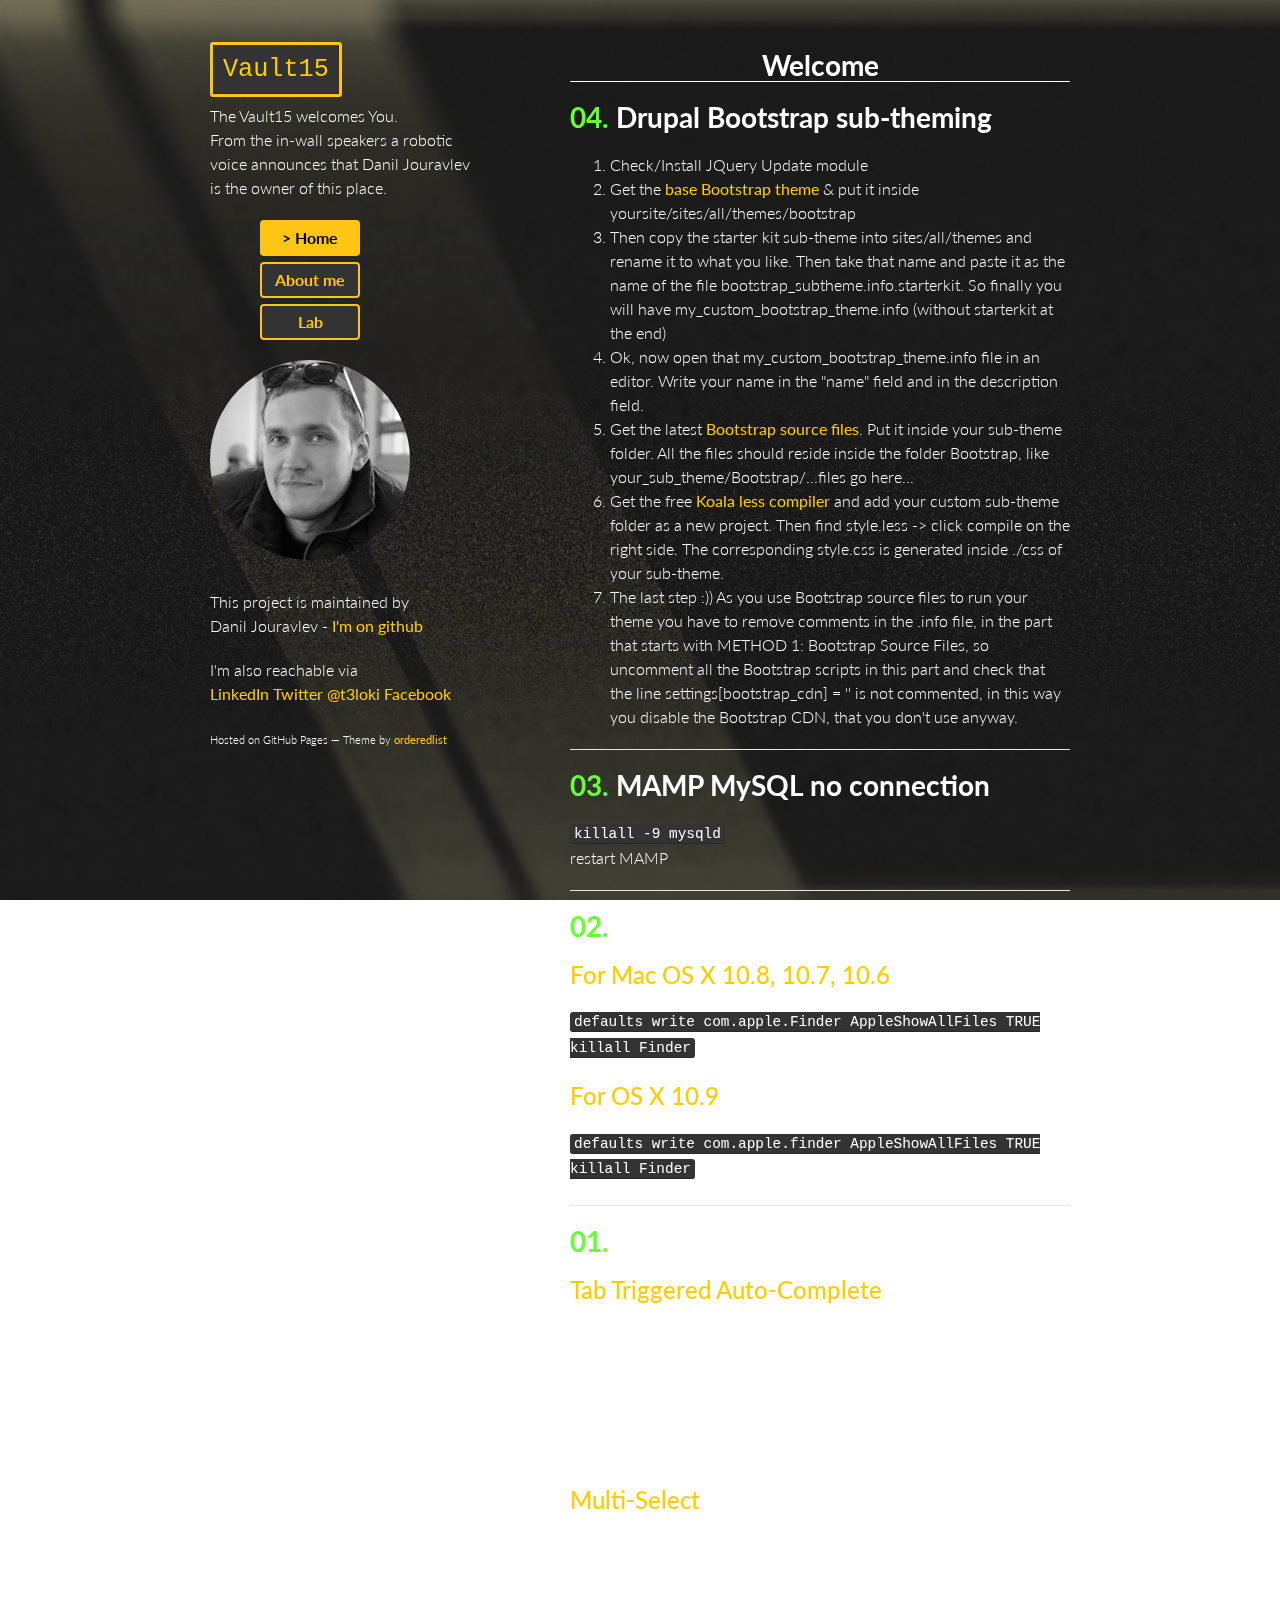
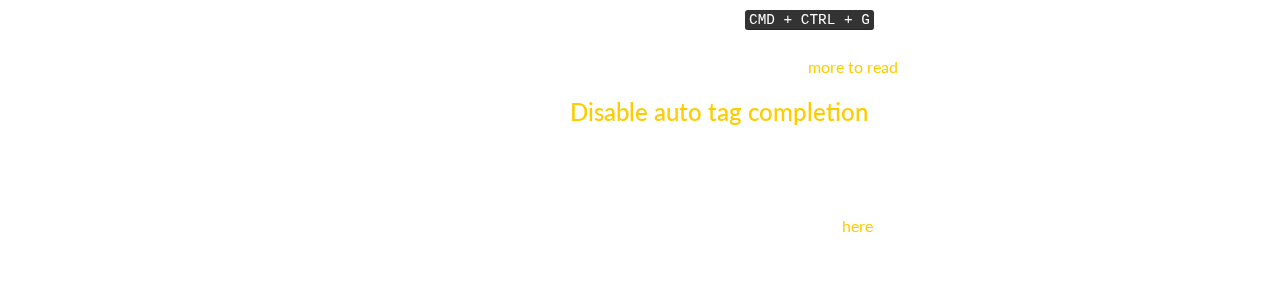
<file: index.html>
<!DOCTYPE html>
<html>
  <head>
    <title>Vault15 | Home</title>
    <meta charset="utf-8">
    <meta http-equiv="X-UA-Compatible" content="chrome=1">
    <title>Vault15 by t3loki</title>

    <link rel="stylesheet" href="css/bootstrap.min.css">
    <link rel="stylesheet" href="css/styles.css">
    <link rel="stylesheet" href="css/pygment_trac.css">
  
    <meta name="viewport" content="width=device-width, initial-scale=1, user-scalable=no">
    <!--[if lt IE 9]>
    <script src="//html5shiv.googlecode.com/svn/trunk/html5.js"></script>
    <![endif]-->
    <script src="scripts/jquery-2.1.0.js"></script>
    <script src="scripts/scale.fix.js"></script>
    <script src="scripts/script.js"></script>

  </head>
  
  <body>
    <div class="wrapper"> 
      <header>
        
        <h1>
           <kbd id="logo">
              <a href="./index.html">Vault15</a>
           </kbd>
        </h1>
        
        <p>The Vault15 welcomes You.<br>
        From the in-wall speakers a robotic<br>
        voice announces that Danil Jouravlev<br>
        is the owner of this place.</p>

        <ul id="leftmenu" class="nav nav-pills nav-stacked">
          <li><a style="background: #FFC515; color: black;" href="./index.html">&gt; Home</a></li>
          <li><a href="./cv.html">About me</a></li>
          <li><a href="./lab.html">Lab</a></li>
        </ul>

        <div class="circular">
          <img src="./img/dan.jpg">
        </div>

        <div>
        <p>This project is maintained by<br/> 
        Danil Jouravlev - <a href="https://github.com/t3loki">I'm on github</a></p>

        <p>I'm also reachable via<br/>
           <a target="_blank" href="https://www.linkedin.com/pub/danil-jouravlev/5b/b21/761">LinkedIn</a>
           <a href="#">Twitter @t3loki</a>
           <a target="_blank" href="http://www.facebook.com/danil.jouravlev.3/">Facebook</a>
        </p>

        <p><small>Hosted on GitHub Pages &mdash; Theme by <a href="https://github.com/orderedlist">orderedlist</a></small></p>
    </div>
      </header>
      
      <section>
        
        <h1 style="color: white; text-align: center; border-bottom: 1px solid white;">Welcome</h1>
      
      <h1><span style="color: #66FF33;">04.</span> Drupal Bootstrap sub-theming</h1>
        <ol>
          <li>Check/Install JQuery Update module</li>
          <li>Get the <a href="https://drupal.org/project/bootstrap">base Bootstrap theme</a> & put it inside yoursite/sites/all/themes/bootstrap</li>
          <li>Then copy the starter kit sub-theme into sites/all/themes and rename it to what you like. Then take that name and paste it as the name of the file bootstrap_subtheme.info.starterkit. So finally you will have my_custom_bootstrap_theme.info (without starterkit at the end)</li>
          <li>Ok, now open that my_custom_bootstrap_theme.info file in an editor. Write your name in the "name" field and in the description field.</li>
          <li>Get the latest <a href="https://github.com/twbs/bootstrap/releases">Bootstrap source files</a>. Put it inside your sub-theme folder. All the files should reside inside the folder Bootstrap, like your_sub_theme/Bootstrap/...files go here...</li>
          <li>Get the free <a href="http://koala-app.com/">Koala less compiler</a> and add your custom sub-theme folder as a new project. Then find style.less -> click compile on the right side. The corresponding style.css is generated inside ./css of your sub-theme.</li>
          <li>The last step :)) As you use Bootstrap source files to run your theme you have to remove comments in the .info file, in the part that starts with METHOD 1: Bootstrap Source Files, so uncomment all the Bootstrap scripts in this part and check that the line settings[bootstrap_cdn] = '' is not commented, in this way you disable the Bootstrap CDN, that you don't use anyway.</li>
        </ol>
      
      <hr>      
      
        <h1><span style="color: #66FF33;">03.</span> MAMP MySQL no connection</h1>
        <p><kbd>killall -9 mysqld</kbd><br>
        restart MAMP</p>

      <hr>

        <h1><span style="color: #66FF33;">02.</span> Show/hide hidden files on Mac</h1>
        <h3>For Mac OS X 10.8, 10.7, 10.6</h3>
        <kbd>defaults write com.apple.Finder AppleShowAllFiles TRUE<br>
        killall Finder</kbd><br><br>
        <h3>For OS X 10.9</h3>
        <kbd>defaults write com.apple.finder AppleShowAllFiles TRUE<br>
        killall Finder</kbd><br><br>
      
      <hr>

        <h1><span style="color: #66FF33;">01.</span> Sublime Text. Features</h1>
        <h3>Tab Triggered Auto-Complete</h3>
        <p>One of the greatest features of Sublime Text is it’s tab controlled auto-complete, customizable by snippets (more on snippets in the next step). To try it out, create a new file and type in “html” (without quotes) and with no trailing space, hit tab. You’ll see that it instantly sets you up a bare-bones html template, and places your cursor in between the title tags.</p>

        <h3>Multi-Select</h3>
        <p>Sublime Text 2 comes equipped with amazing multi-selection abilities. Consider a scenario in which you need to rename all occurrences of a word – perhaps you change the element class name in your CSS. Highlight a word, and hit <kbd>CMD + CTRL + G</kbd>. Voila – all occurrences of that word are now highlighted, and if you begin typing, you’ll see them all simultaneously being replaced.
        <a href="http://www.sublimetext.com/docs/2/multiple_selection_with_the_keyboard.html">more to read</a></p>

        <h3>Disable auto tag completion</h3>
        <p>Go to Sublime Text -> Preferences -> Settings User -> add the line<br/> "auto_close_tags": false
        </p>

        <p>All the above information is taken from <a href="http://www.nerdi.net/blog/2012/02/05/customize-your-sublime-text-2-configuration-for-awesome-coding/#step2">here</a>. Thanks to Alexander Zizzo.</p>

      </section>
  </div>
  
  <!-- background img -->
  <div id="bg">
    <img src="img/bg-main.jpg">
  </div>

<script type="text/javascript">
  $('#superBtn').click(function(){
      $grabLinkEater = $('#linkEater').val();
      //$('section').prepend('<h1>I\'m a paragraph!</h1>')
       $('section').prepend('<p style="background-color: #80E6B2; padding: 3px 3px; font-weight: bold;">' + $grabLinkEater + '</p>');
  });
</script>

  </body>
</html>
</file>
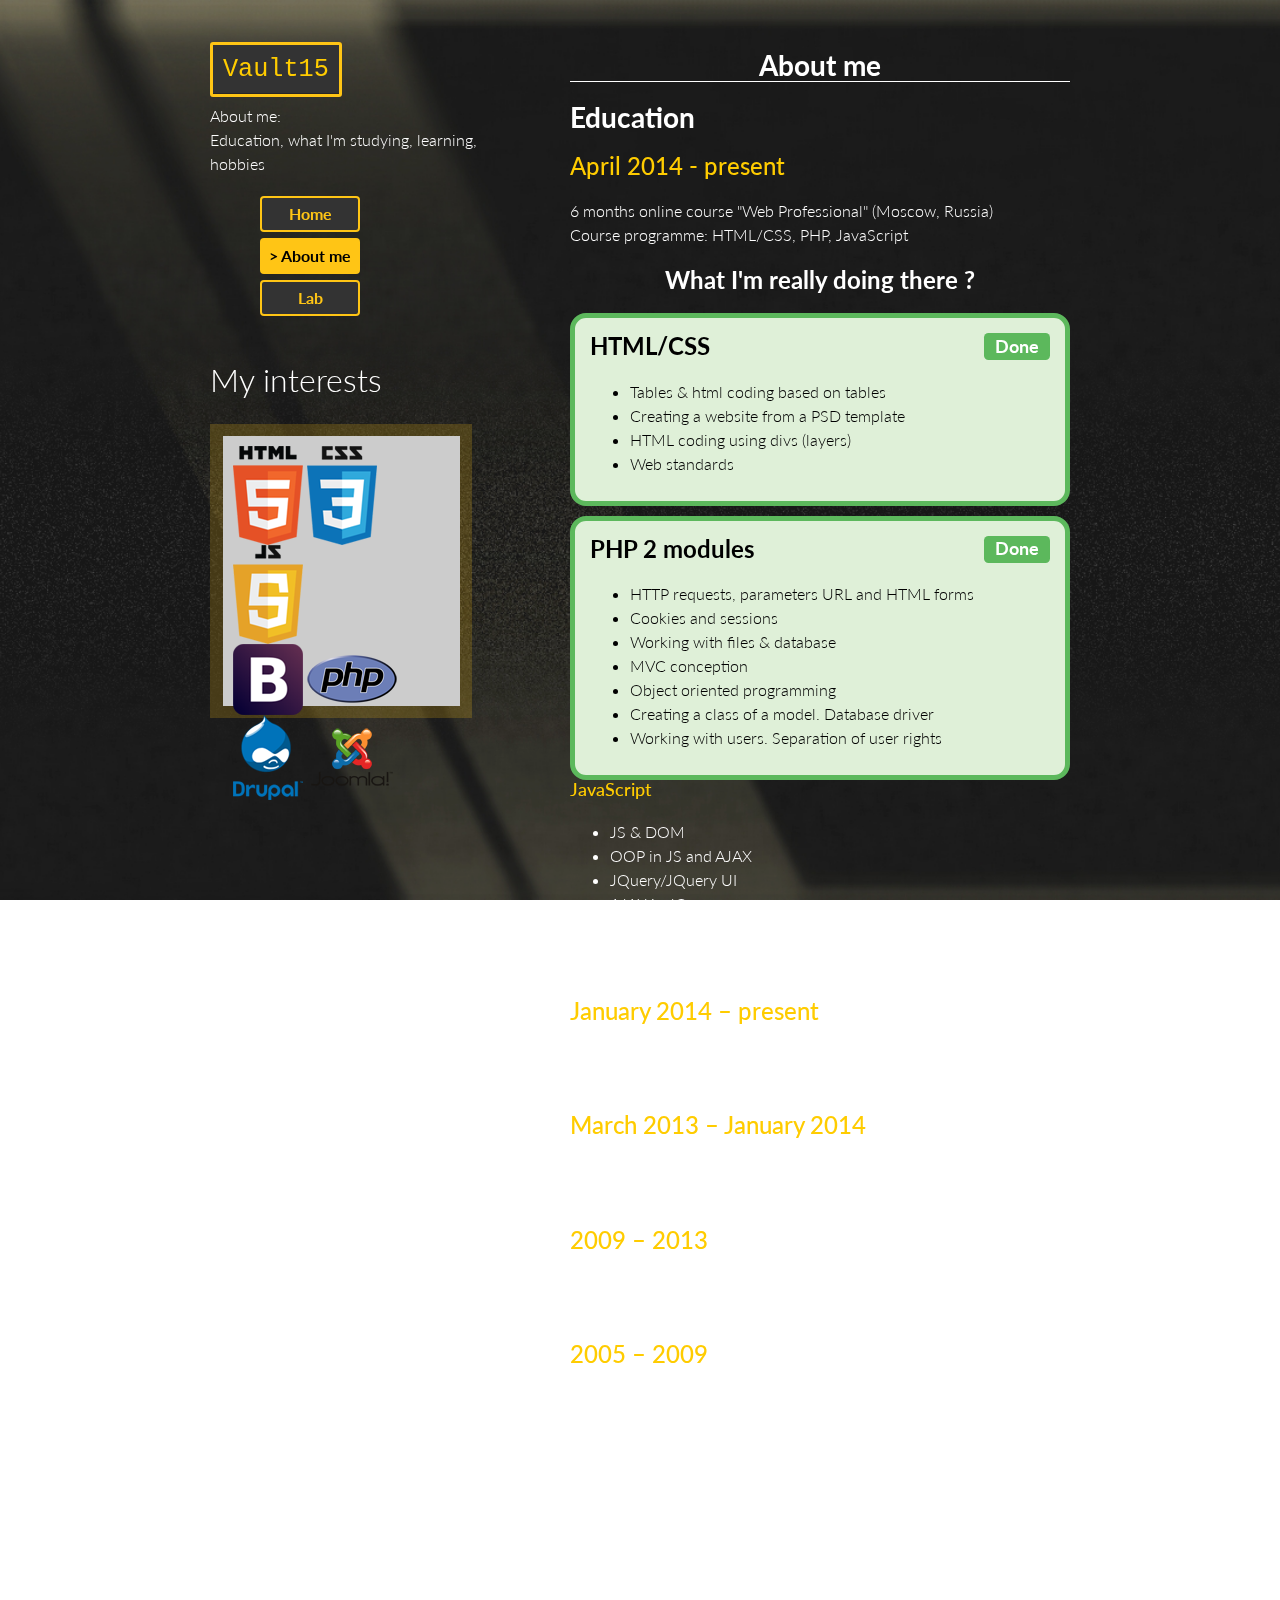
<file: cv.html>
<!DOCTYPE html>
<html>
  <head>
    <title>Vault15 | About me</title>
    <meta charset="utf-8">
    <meta http-equiv="X-UA-Compatible" content="chrome=1">
    <title>Vault15 by t3loki</title>

    <link href="css/bootstrap.min.css" rel="stylesheet" media="screen">
    <link href="css/styles.css" rel="stylesheet">
    <link href="css/pygment_trac.css" rel="stylesheet">
    <meta name="viewport" content="width=device-width, initial-scale=1, user-scalable=no">
    <!--[if lt IE 9]>
    <script src="//html5shiv.googlecode.com/svn/trunk/html5.js"></script>
    <![endif]-->
    <script src="scripts/jquery-2.1.0.js"></script>
    <script src="scripts/scale.fix.js"></script>
    <script src="scripts/script.js"></script>

  </head>
  
  <body>
    <div class="wrapper">
      <header>
        
        <h1>
           <kbd id="logo">
              <a href="./index.html">Vault15</a> 
           </kbd>
        </h1>

        <p>About me:<br>Education, what I'm studying, learning, hobbies</p>

        <ul id="leftmenu" class="nav nav-pills nav-stacked">
          <li><a href="./index.html">Home</a></li>
          <li><a style="background: #FFC515; color: black;" href="./cv.html">&gt; About me</a></li>
          <li><a href="./lab.html">Lab</a></li>
        </ul>


        <p style="margin-top: 120px; color: white; font-size: 2em;">My interests</p>
        
        <div id="wrapper-interests"></div>
        <div id="wrapper-logos">
            <img src="img/resized-logos/logo-html5.png">
            <img src="img/resized-logos/logo-css3.png">
            <img src="img/resized-logos/logo-js.png"><br>
            <a href="http://www.getbootstrap.com" target="_blank"><img src="img/resized-logos/logo-bootstrap.png"></a>
            <img src="img/resized-logos/logo-php.png">
            <a style="background: none;" href="https://drupal.org" target="_blank"><img src="img/resized-logos/logo-drupal.png"></a>
            <a style="background: none;" href="http://www.joomla.org" target="_blank"><img src="img/resized-logos/logo-joomla.png"></a>
          </div>

      </header>
      <section>
        
        <h1 style="color: white; text-align: center; border-bottom: 1px solid white;">About me</h1>

<h1>Education</h1>

<h3>April 2014 - present</h3>
6 months online course "Web Professional" (Moscow, Russia)<br>
Course programme: HTML/CSS, PHP, JavaScript<br>
</p>

<h3 style="text-align: center; font-weight: bold; color: white;">What I'm really doing there ?</h3>

<div class="bg-success" style="padding: 15px; color: black; border-radius: 1em; border: 5px solid #5CB85C;">

<h3 style="color: black; font-weight: bold;">HTML/CSS <span style="float: right;" class="label label-success">Done</span></h3>

<ul>
  <li>Tables & html coding based on tables</li>
  <li>Creating a website from a PSD template</li>
  <li>HTML coding using divs (layers)</li>
  <li>Web standards</li>
</ul>
</div>

<div class="bg-success" style="margin-top: 10px; padding: 15px; color: black; border-radius: 1em; border: 5px solid #5CB85C;">

<h3 style="color: black; font-weight: bold;">PHP 2 modules <span style="float: right;" class="label label-success">Done</span></h3>

<ul>
  <li>HTTP requests, parameters URL and HTML forms</li>
  <li>Cookies and sessions</li>
  <li>Working with files & database</li>
  <li>MVC conception</li>
  <li>Object oriented programming</li>
  <li>Creating a class of a model. Database driver</li>
  <li>Working with users. Separation of user rights</li>
</ul>
</div>




<h4>JavaScript</h4>
<ul>
  <li>JS & DOM</li>
  <li>OOP in JS and AJAX</li>
  <li>JQuery/JQuery UI</li>
  <li>AJAX in JQuery</li>
  <li>JSON</li>
  <li>HTML5 What's new</li>
  <li>Working with users. Separation of user rights</li>
</ul>


<h3>January 2014 – present</h3>
University of Roehampton, London (UK)<br/>
Master. Information Systems Management (100% online)</p>

<h3>March 2013 – January 2014</h3>
Networks: network layer<br/>
Luxembourg Lifelong Learning Center, Luxembourg</p>

<h3>2009 – 2013</h3>
Bachelor in Informatics (Professional, section Distributed Systems)<br/>
University of Luxembourg, Kirchberg</p>

<h3>2005 – 2009</h3>
Secondary School diploma<br/>
Central Secondary School (LTC), Limpertsberg, Luxembourg</p>

<h1>Hobbies</h1>
<p>Airsoft, bike</p>


      </section>
      
    </div>
    
<!-- background img -->
  <div id="bg">
    <img src="img/bg-main.jpg">
  </div>

<script type="text/javascript">
  $('#superBtn').click(function(){
      $grabLinkEater = $('#linkEater').val();
      //$('section').prepend('<h1>I\'m a paragraph!</h1>')
       $('section').prepend('<p style="background-color: #80E6B2; padding: 3px 3px; font-weight: bold;">' + $grabLinkEater + '</p>');
  });
</script>

    
    
    
  </body>
</html>
</file>
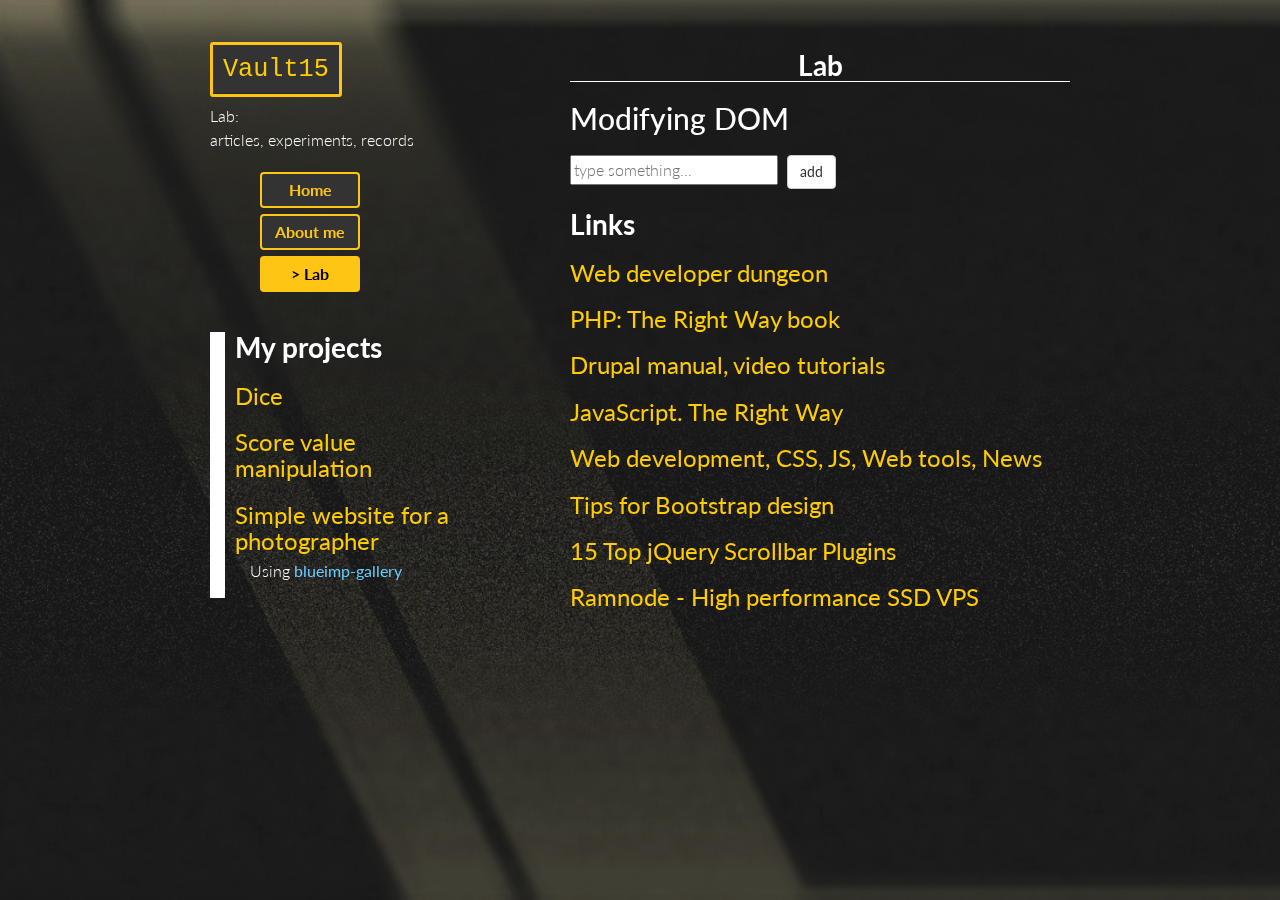
<file: lab.html>
<!DOCTYPE html>
<html>
  <head>
    <title>Vault15 | Lab</title>
    <meta charset="utf-8">
    <meta http-equiv="X-UA-Compatible" content="chrome=1">
    <title>Vault15/lab</title>

    <link rel="stylesheet" href="css/bootstrap.min.css">
    <link rel="stylesheet" href="css/styles.css">
    <link rel="stylesheet" href="css/pygment_trac.css">
  
    <meta name="viewport" content="width=device-width, initial-scale=1, user-scalable=no">
    <!--[if lt IE 9]>
    <script src="//html5shiv.googlecode.com/svn/trunk/html5.js"></script>
    <![endif]-->
    <script src="js/jquery-2.1.0.js"></script>
    <script src="js/scale.fix.js"></script>
    <script src="js/script.js"></script>

  </head>
  
  <body>
    <div class="wrapper"> 
      
      <header>
        <h1>
           <kbd id="logo">
              <a href="./index.html">Vault15</a>
           </kbd>
        </h1>
        
        <p>Lab:<br>
         articles, experiments, records</p>
      
        <ul id="leftmenu" class="nav nav-pills nav-stacked">
          <li><a href="./index.html">Home</a></li>
          <li><a href="./cv.html">About me</a></li>
          <li><a style="background: #FFC515; color: black;" href="./lab.html">&gt; Lab</a></li>
        </ul>
        
	   <div id="js-games" style="border-left: 15px solid white; padding-left: 10px;">
         <h1>My projects</h1>
         <h3><a href="./projects/dice/dice.html">Dice</a></h3>
         <h3><a href="./projects/score.html">Score value manipulation</a></h3>
         <h3>
            <a href="./projects/anophoto/index.html">Simple website for a photographer</a>
         </h3>
         <p style="position: relative; top: -15px; left: 15px;">Using <a style="color: #66CCFF; " href="https://github.com/blueimp/Gallery" target="_blank">blueimp-gallery</a>

       </div>

      </header>
      
      <section>
        
        <h1 style="color: white; text-align:center; border-bottom: 1px solid white;">Lab</h1>
        <h2>Modifying DOM</h2>  
        <input style="color: black;" type="text" id="linkEater" placeholder="type something..."></input> 
        
        <button style="margin-left: 5px;" type="button" id="superBtn" class="btn btn-default" value="super button">add</button>

<p></p>
        
        <h1>Links</h1>
        
        <h3><a href="http://www.dungeonsanddevelopers.com/#_ab_7_Your">Web developer dungeon</a></h3>
        
        <h3><a href="http://getjump.github.io/ru-php-the-right-way/#site-header">PHP: The Right Way book</a></h3>
        
        <h3><a href="http://site-made.ru/">Drupal manual, video tutorials</a></h3>
       
        <h3><a href="http://jstherightway.org/">JavaScript. The Right Way</a></h3>

       

        <h3><a target="_blank" href="http://habrahabr.ru/company/zfort/blog/220995/">Web development, CSS, JS, Web tools, News</a></h3>

        <h3><a target="_blank" href="./articles/bootstrap_design.html">Tips for Bootstrap design</a></h3>

        <h3><a target="_blank" href="http://slodive.com/web-development/jquery-scroll/">15 Top jQuery Scrollbar Plugins</a></h3>

        <h3><a target="_blank" href="https://clientarea.ramnode.com/knowledgebase.php?action=displayarticle&id=39">Ramnode - High performance SSD VPS</a></h3>

      

      </section>
  </div>

  <!-- background img -->
  <div id="bg">
    <img src="img/bg-main.jpg">
  </div>

<script type="text/javascript">
  $('#superBtn').click(function(){
      $grabLinkEater = $('#linkEater').val();
      //$('section').prepend('<h1>I\'m a paragraph!</h1>')
       $('section').prepend('<p style="background-color: #80E6B2; padding: 3px 3px; font-weight: bold; color: black;">' + $grabLinkEater + '</p>');
  });
</script>

  </body>
</html>
</file>
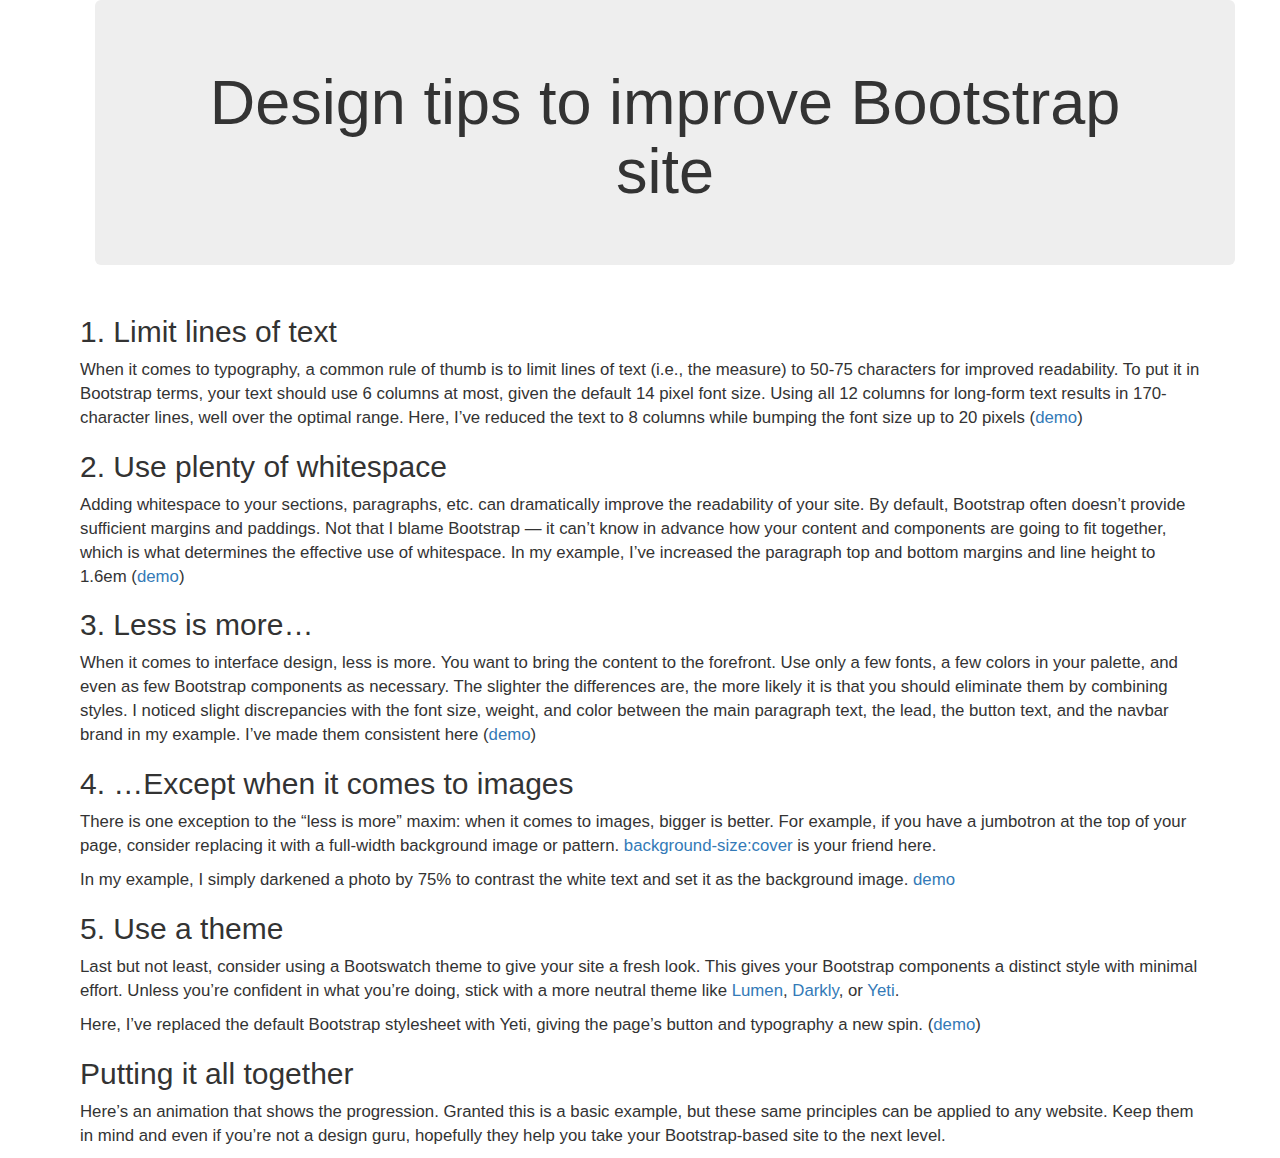
<file: articles/bootstrap_design.html>
<!DOCTYPE html>
<html>
<head>
<meta charset="utf-8"> 
<meta name="viewport" content="width=device-width, initial-scale=1">
<link href="http://netdna.bootstrapcdn.com/bootstrap/3.1.1/css/bootstrap.min.css" rel="stylesheet" media="screen">
  <title>Design tips to improve Bootstrap site</title>
<style>
	html, body {
		margin: auto 40px;
		/*width: 750px;*/

	}

	p{
		font-size: 1.2em;
	}
</style>
</head>
<body>

<!-- header -->
  <div class="container">
    <section class="jumbotron">
          <div>
            <h1 style="text-align: center;">Design tips to improve Bootstrap site</h1>
          </div>      
    </section>
  </div> <!-- header -->

<h2>1. Limit lines of text</h2>
<p>When it comes to typography, a common rule of thumb is to limit lines of text (i.e., the measure) to 50-75 characters for improved readability. To put it in Bootstrap terms, your text should use 6 columns at most, given the default 14 pixel font size. Using all 12 columns for long-form text results in 170-character lines, well over the optimal range.

Here, I’ve reduced the text to 8 columns while bumping the font size up to 20 pixels (<a href="http://jsbin.com/jucay/1">demo</a>)</p>

<h2>2. Use plenty of whitespace</h2>
<p>Adding whitespace to your sections, paragraphs, etc. can dramatically improve the readability of your site. By default, Bootstrap often doesn’t provide sufficient margins and paddings. Not that I blame Bootstrap — it can’t know in advance how your content and components are going to fit together, which is what determines the effective use of whitespace.

In my example, I’ve increased the paragraph top and bottom margins and line height to 1.6em (<a href="http://jsbin.com/jucay/2">demo</a>)</p>

<h2>3. Less is more…</h2>

<p>When it comes to interface design, less is more. You want to bring the content to the forefront. Use only a few fonts, a few colors in your palette, and even as few Bootstrap components as necessary. The slighter the differences are, the more likely it is that you should eliminate them by combining styles.

I noticed slight discrepancies with the font size, weight, and color between the main paragraph text, the lead, the button text, and the navbar brand in my example. I’ve made them consistent here (<a href="http://jsbin.com/jucay/3">demo</a>)</p>

<h2>4. …Except when it comes to images</h2>

<p>There is one exception to the “less is more” maxim: when it comes to images, bigger is better. For example, if you have a jumbotron at the top of your page, consider replacing it with a full-width background image or pattern. <a href="https://developer.mozilla.org/en-US/docs/Web/Guide/CSS/Scaling_background_images#cover">background-size:cover</a>  is your friend here.</p>

<p>In my example, I simply darkened a photo by 75% to contrast the white text and set it as the background image. <a href="http://jsbin.com/jucay/4">demo</a> 
</p>

<h2>5. Use a theme</h2>
<p>Last but not least, consider using a Bootswatch theme to give your site a fresh look. This gives your Bootstrap components a distinct style with minimal effort. Unless you’re confident in what you’re doing, stick with a more neutral theme like <a href="http://bootswatch.com/lumen/">Lumen</a>, <a href="http://bootswatch.com/darkly/">Darkly</a>, or <a href="http://bootswatch.com/yeti/">Yeti</a>.</p>
<p>Here, I’ve replaced the default Bootstrap stylesheet with Yeti, giving the page’s button and typography a new spin. (<a href="http://jsbin.com/jucay/10">demo</a>)</p>

<h2>Putting it all together</h2>
<p>Here’s an animation that shows the progression. Granted this is a basic example, but these same principles can be applied to any website. Keep them in mind and even if you’re not a design guru, hopefully they help you take your Bootstrap-based site to the next level.</p>






</body>
</html>
</file>
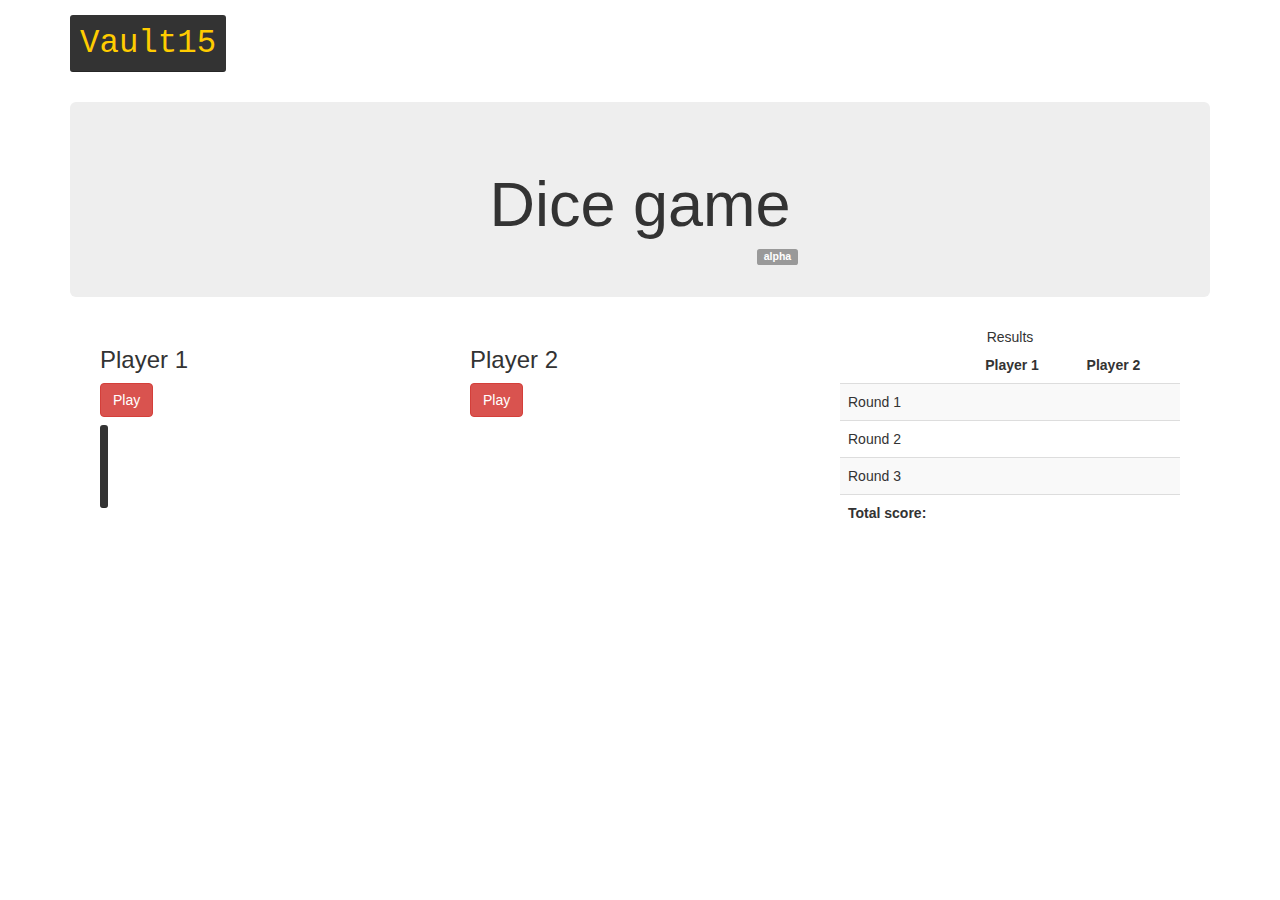
<file: games/dice/dice.html>
<!DOCTYPE html>
<html>
  <head>
    <meta charset="utf-8">
    <meta http-equiv="X-UA-Compatible" content="chrome=1">
    <title>Vault15 by t3loki</title>

    <link rel="stylesheet" href="../../css/bootstrap.min.css">
    <link rel="stylesheet" href="./style.css">
  
    <meta name="viewport" content="width=device-width, initial-scale=1, user-scalable=no">
  </head>
  
  <body>
    <!-- logo -->
    <div class="container">
      <h1>
        <kbd style="padding: 10px 10px;">
           <a href="../../index.html">Vault15</a>
         </kbd>
       </h1>
    </div><!-- logo -->

  <!-- header -->
  <div class="container" style="margin-top: 30px;">
    <section class="jumbotron">
          <div style="width: 315px; margin: 0 auto;">
            <h1>Dice game</h1>
            <span class="label label-default" style="float: right;">alpha</span>
          </div>      
    </section>
  </div> <!-- header -->

  <!-- player zone -->
  <div class="container"
    <div class="row">
      
      <!-- playground -->
      <div class="col-sm-12 col-md-12">
        
        <!-- player 1 zone -->
        <div class="col-sm-4 col-md-4">
          <h3>Player 1</h3>
          <button class="btn btn-danger" id="pl1btn" onclick="play1go(this)">Play</button><br>
          <kbd id="pl1res"></kbd>
          <p class="text-warning" id="pl1resInfo"></p>
        </div>

        <!-- player 2 zone -->
        <div class="col-sm-4 col-md-4">
          <h3>Player 2</h3>
          <button class="btn btn-danger" id="pl2btn" onclick="play2go(this)">Play</button>
          <p id="pl2res"></p>
        </div>

        <!-- table with RESULTS, three rows = three rounds + total score  
        Player 1's total score > Player 2 total score => player 1 wins,
        the same for Player 2. If player 1 score = player 2 score => DRAW-->
        <div class="col-sm-4 col-md-4">
          <table class="table table-striped">
            <caption>Results</caption>
            <thead>
              <tr>
                <td></td>
                <td><b>Player 1</b></td>
                <td><b>Player 2</b></td>    
              </tr>
            </thead>
            <tbody>
              <tr>
                <td>Round 1</td>
                <td id="pl1rnd1score"></td>
                <td id="pl2rnd1score"></td>
              </tr>
              <tr>
                <td>Round 2</td>
                <td id="pl1rnd2score"></td>
                <td id="pl2rnd2score"></td> 
              </tr>
              <tr>
                <td>Round 3</td>
                <td id="pl1rnd3score"></td>
                <td id="pl2rnd3score"></td>
              </tr>
              <tr>
                <td><b>Total score:</b></td>
                <td id="pl1TotalScore"></td>
                <td id="pl2TotalScore"></td>
              </tr>
            </tbody>
          </table>
        </div>

         
      </div> <!-- playground -->

    </div> <!-- player zone -->
  </div>

  <script src="./script.js"></script>
  </body>
</html>
</file>
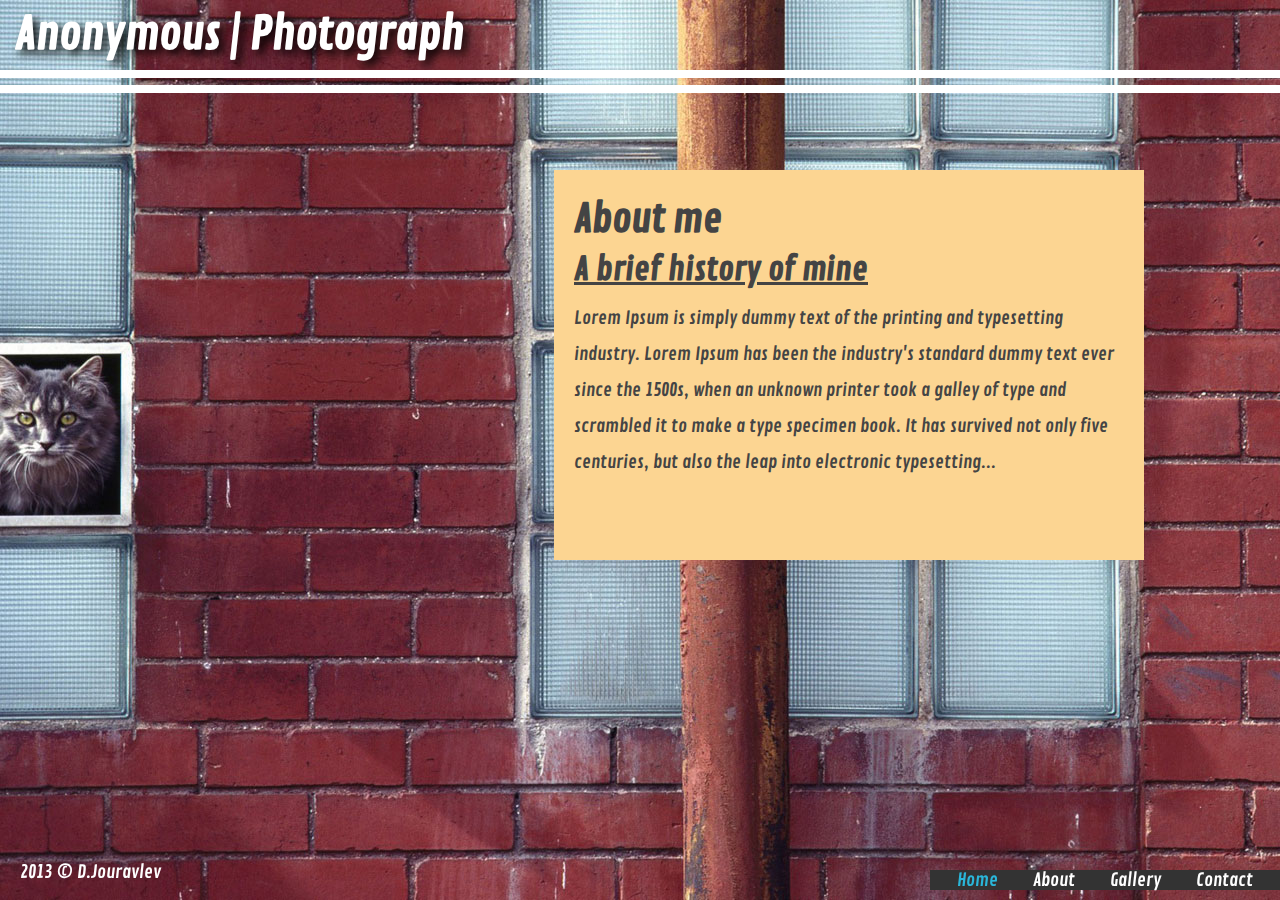
<file: projects/anophoto/about.html>
﻿<!DOCTYPE html>
<head>

<title>Home</title>
<meta http-equiv="content-type" content="text/html"; charset="UTF-8">
<meta name="viewport" content="width=device-width, initial-scale=1.0">
<script src="http://code.jquery.com/jquery-2.0.3.js" type="text/javascript"></script>

<!-- # bootstrap -->
<link href="./bootstrap/css/bootstrap.css" rel="stylesheet">
<link href="./bootstrap/css/bootstrap-responsive.css" rel="stylesheet">

<script src="//ajax.googleapis.com/ajax/libs/jquery/1.7.2/jquery.min.js"></script>
<script>window.jQuery || document.write('<script src="./bootstrap/js/jquery.js"><\/script>')</script>

<!-- <script type="text/javascript" src="./bootstrap/js/jquery.js"></script>  -->
<script type="text/javascript" src="./bootstrap/js/bootstrap.js"></script>


<link rel="stylesheet" href="./css/style.css">
<link href='http://fonts.googleapis.com/css?family=Contrail+One' rel='stylesheet' type='text/css'>
<link href='http://fonts.googleapis.com/css?family=Contrail+One|Exo' rel='stylesheet' type='text/css'>
<link href='http://fonts.googleapis.com/css?family=Contrail+One|Exo|Fugaz+One|Nova+Round|Squada+One' rel='stylesheet' type='text/css'>

<script>
  $(document).ready(function(){
    $('.carousel').carousel();
  });
</script>

<script>
  $(document).ready(function(){
    $('.carousel').carousel({
      interval: 200
    });
  });
</script>

</head>
<body>

<div id="bg">
   <img src="./images/background.jpg" alt="">
</div>

<a id="shapka" href="./index.html">Anonymous | Photograph</a>

<p id="fancy_lines"></p>

<div id="aboutme">

        <article>
         <hgroup>
   			 <h1>About me</h1>
   			 <h2><u>A brief history of mine</u></h2>
 		 </hgroup>
 		 <p>Lorem Ipsum is simply dummy text of the printing and typesetting industry. Lorem Ipsum has been the industry's standard dummy text ever since the 1500s, when an unknown printer took a galley of type and scrambled it to make a type specimen book. It has survived not only five centuries, but also the leap into electronic typesetting...</p>
		</article>
</div>



	   
<p id="copyright">2013&nbsp;&copy;&nbsp;D.Jouravlev</p>
	   
<div id="bottombar">
	<!-- <p id="about">About</p>
	<p id="gallery">Gallery</p>
	<p id="contact">Contact</p>  -->
	
	<a href="./index.html"><span style="color: #2ab7da;">Home</span></a>&nbsp;&nbsp;&nbsp;&nbsp;&nbsp;&nbsp;&nbsp;&nbsp;
	<a href="./about.html">About</a>&nbsp;&nbsp;&nbsp;&nbsp;&nbsp;&nbsp;&nbsp;&nbsp;
	<a href="./gallery.html">Gallery</a>&nbsp;&nbsp;&nbsp;&nbsp;&nbsp;&nbsp;&nbsp;&nbsp;
	<a href="./contact.html">Contact</a>
</div>

</body>
</html>
</file>
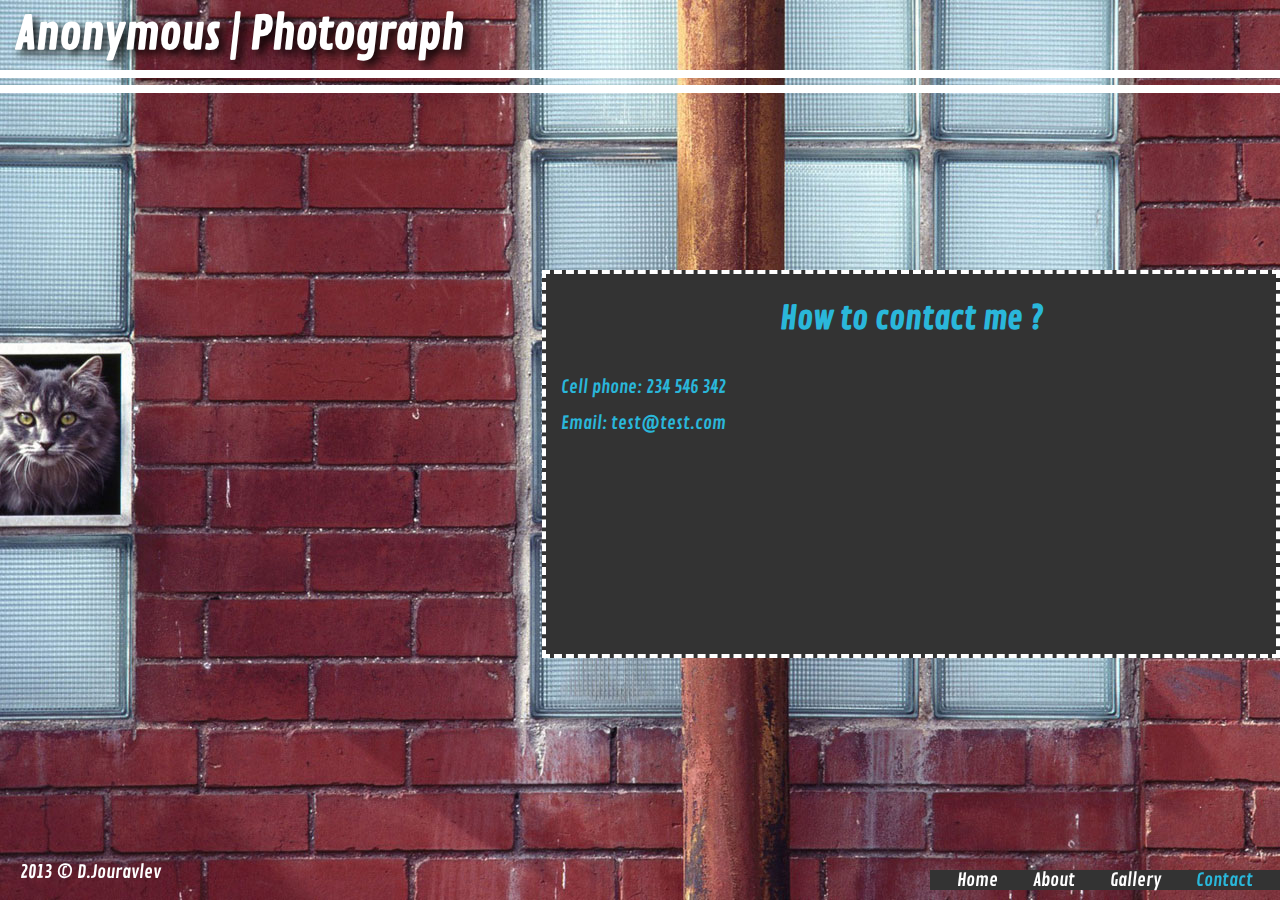
<file: projects/anophoto/contact.html>
<!DOCTYPE html>
<head>

<title>Contact</title>
<meta http-equiv="content-type" content="text/html"; charset="UTF-8">
<meta name="viewport" content="width=device-width, initial-scale=1.0">
<script src="http://code.jquery.com/jquery-2.0.3.js" type="text/javascript"></script>

<!-- # bootstrap -->
<link href="./bootstrap/css/bootstrap.css" rel="stylesheet">
<link href="./bootstrap/css/bootstrap-responsive.css" rel="stylesheet">

<script src="//ajax.googleapis.com/ajax/libs/jquery/1.7.2/jquery.min.js"></script>
<script>window.jQuery || document.write('<script src="./bootstrap/js/jquery.js"><\/script>')</script>

<!-- <script type="text/javascript" src="./bootstrap/js/jquery.js"></script>  -->
<script type="text/javascript" src="./bootstrap/js/bootstrap.js"></script>


<link rel="stylesheet" href="./css/style.css">
<link href='http://fonts.googleapis.com/css?family=Contrail+One' rel='stylesheet' type='text/css'>
<link href='http://fonts.googleapis.com/css?family=Contrail+One|Exo' rel='stylesheet' type='text/css'>
<link href='http://fonts.googleapis.com/css?family=Contrail+One|Exo|Fugaz+One|Nova+Round|Squada+One' rel='stylesheet' type='text/css'>

<script>
  $(document).ready(function(){
    $('.carousel').carousel();
  });
</script>

<script>
  $(document).ready(function(){
    $('.carousel').carousel({
      interval: 2000
    });
  });
</script>

</head>
<body>

<div id="bg">
   <img src="./images/background.jpg" alt="">
</div>

<a id="shapka" href="./index.html">Anonymous | Photograph</a>

<p id="fancy_lines"></p>

<div id="contact_page">
    <h2 style="text-align:center;">How to contact me ?</h2><br/>
	   <p>Cell phone:   234 546 342<br/>
	   Email: test@test.com<br/>
	    
	    
    </p>
</div>

<p id="copyright">2013&nbsp;&copy;&nbsp;D.Jouravlev</p>
	   
<div id="bottombar">
	<!-- <p id="about">About</p>
	<p id="gallery">Gallery</p>
	<p id="contact">Contact</p>  -->
	
	<a href="./index.html">Home</a>&nbsp;&nbsp;&nbsp;&nbsp;&nbsp;&nbsp;&nbsp;&nbsp;
	<a href="./about.html">About</a>&nbsp;&nbsp;&nbsp;&nbsp;&nbsp;&nbsp;&nbsp;&nbsp;
	<a href="./gallery.html">Gallery</a>&nbsp;&nbsp;&nbsp;&nbsp;&nbsp;&nbsp;&nbsp;&nbsp;
	<a href="./contact.html"><span style="color: #2ab7da;">Contact</span></a>
</div>

</body>
</html>
</file>
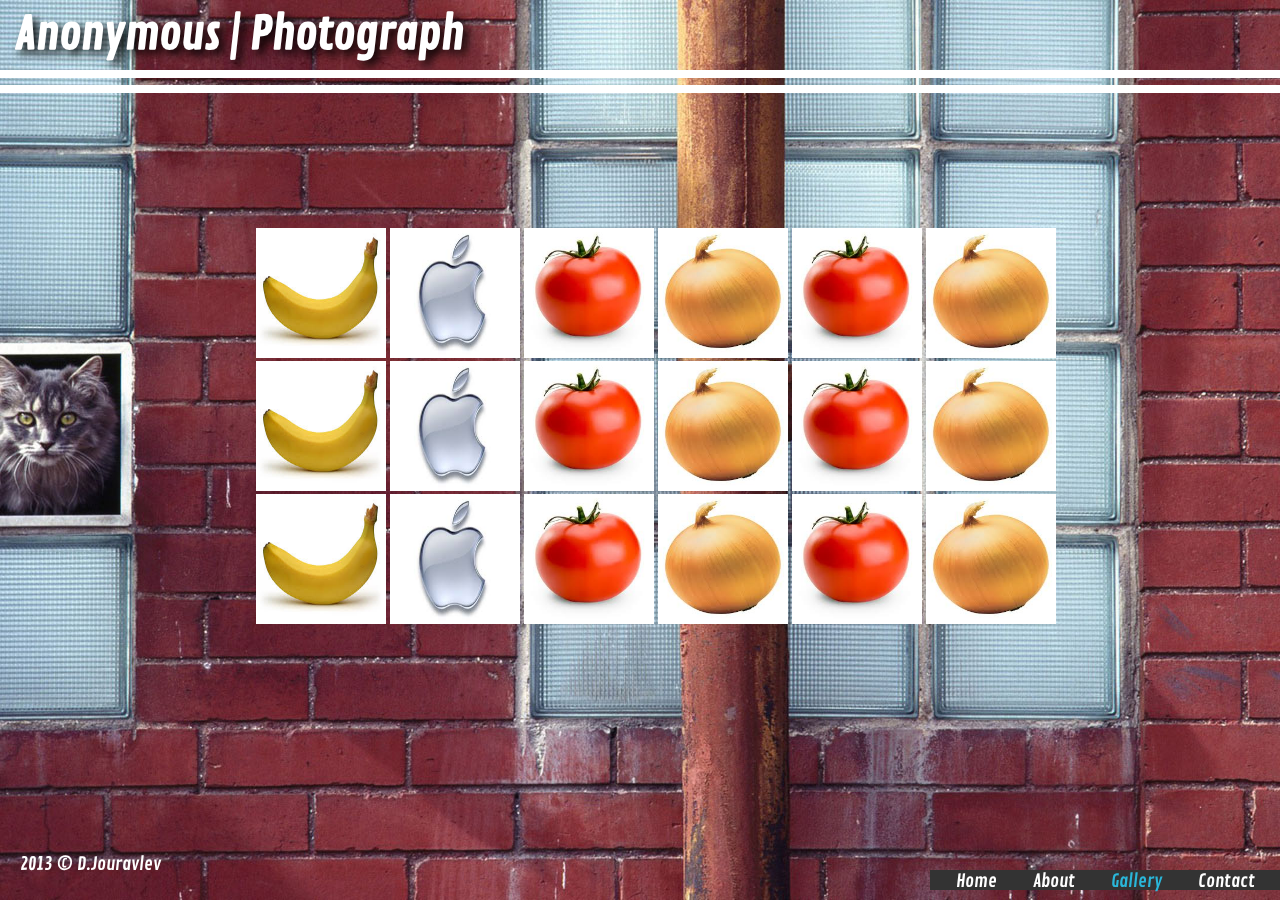
<file: projects/anophoto/gallery.html>
<!DOCTYPE html>
<head>

<title>Gallery</title>
<meta http-equiv="content-type" content="text/html"; charset="UTF-8">
<meta name="viewport" content="width=device-width, initial-scale=1.0">


<script src="//ajax.googleapis.com/ajax/libs/jquery/1.7.2/jquery.min.js"></script>
<script>window.jQuery || document.write('<script src="./bootstrap/js/jquery.js"><\/script>')</script>

<link rel="stylesheet" href="./blueimp/css/blueimp-gallery.min.css">
<link rel="stylesheet" href="./blueimp/css/blueimp-gallery.css">
<link rel="stylesheet" href="./blueimp/css/blueimp-gallery-indicator.css">
<link rel="stylesheet" href="./blueimp/css/blueimp-gallery-video.css">



<!-- google web fonts -->
<link rel="stylesheet" href="./css/style.css">
<link href='http://fonts.googleapis.com/css?family=Contrail+One' rel='stylesheet' type='text/css'>
<link href='http://fonts.googleapis.com/css?family=Contrail+One|Exo' rel='stylesheet' type='text/css'>
<link href='http://fonts.googleapis.com/css?family=Contrail+One|Exo|Fugaz+One|Nova+Round|Squada+One' rel='stylesheet' type='text/css'>



</head>
<body>

<div id="bg">
   <img src="./images/background.jpg" alt="">
</div>

<a id="galshapka" href="./index.html">Anonymous | Photograph</a>

<p style="margin-top: 0px;" id="fancy_lines"></p>

<div id="links" class="links"></div>
<!-- The Gallery as lightbox dialog, should be a child element of the document body -->

<div id="blueimp-gallery" class="blueimp-gallery blueimp-gallery-controls">
    <div class="slides"></div>
    <h3 class="title"></h3>
    <a class="prev">‹</a>
    <a class="next">›</a>
    <a class="close">×</a>
    <a class="play-pause"></a>
    <ol class="indicator"></ol>
</div>

<!-- <div id="links">
    <a href="./images/banana.jpg" title="Banana">
        <img src="./images/banana.jpg" alt="Banana">
    </a>
    <a href="./images/apple.jpg" title="Apple">
        <img src="images/apple.jpg" alt="Apple">
    </a>
    <a href="./images/orange.jpg" title="Orange">
        <img src="images/orange.jpg" alt="Orange">
    </a>
</div>  -->

<div id="fotki">
<!-- 1st row -->
    <a data-href="./images/banana.jpg" title="Banana" data-gallery="#blueimp-gallery-fruits">
        <img src="./images/banana.jpg" width="130px" height="130px" alt="banana">
    </a>
    <a data-href="./images/apple.jpg" title="Apple" data-gallery="#blueimp-gallery-fruits">
        <img src="./images/apple.jpg" width="130px" height="130px" alt="apple">
    </a>
    <a data-href="./images/tomato.jpg" title="Apple" data-gallery="#blueimp-gallery-fruits">
        <img src="./images/tomato.jpg" width="130px" height="130px" alt="tomato">
    </a>
    <a data-href="./images/onion.jpg" title="Apple" data-gallery="#blueimp-gallery-fruits">
        <img src="./images/onion.jpg" width="130px" height="130px" alt="onion">
    </a>
    <a data-href="./images/tomato.jpg" title="Apple" data-gallery="#blueimp-gallery-fruits">
        <img src="./images/tomato.jpg" width="130px" height="130px" alt="tomato">
    </a>
    <a data-href="./images/onion.jpg" title="Apple" data-gallery="#blueimp-gallery-fruits">
        <img src="./images/onion.jpg" width="130px" height="130px" alt="onion">
    </a><br/>
<!-- 2nd row -->
    <a data-href="./images/banana.jpg" title="Banana" data-gallery="#blueimp-gallery-fruits">
        <img src="./images/banana.jpg" width="130px" height="130px" alt="banana">
    </a>
    <a data-href="./images/apple.jpg" title="Apple" data-gallery="#blueimp-gallery-fruits">
        <img src="./images/apple.jpg" width="130px" height="130px" alt="apple">
    </a>
    <a data-href="./images/tomato.jpg" title="Apple" data-gallery="#blueimp-gallery-fruits">
        <img src="./images/tomato.jpg" width="130px" height="130px" alt="tomato">
    </a>
    <a data-href="./images/onion.jpg" title="Apple" data-gallery="#blueimp-gallery-fruits">
        <img src="./images/onion.jpg" width="130px" height="130px" alt="onion">
    </a>
    <a data-href="./images/tomato.jpg" title="Apple" data-gallery="#blueimp-gallery-fruits">
        <img src="./images/tomato.jpg" width="130px" height="130px" alt="tomato">
    </a>
    <a data-href="./images/onion.jpg" title="Apple" data-gallery="#blueimp-gallery-fruits">
        <img src="./images/onion.jpg" width="130px" height="130px" alt="onion">
    </a><br/>
<!-- 3rd row -->
    <a data-href="./images/banana.jpg" title="Banana" data-gallery="#blueimp-gallery-fruits">
        <img src="./images/banana.jpg" width="130px" height="130px" alt="banana">
    </a>
    <a data-href="./images/apple.jpg" title="Apple" data-gallery="#blueimp-gallery-fruits">
        <img src="./images/apple.jpg" width="130px" height="130px" alt="apple">
    </a>
    <a data-href="./images/tomato.jpg" title="Apple" data-gallery="#blueimp-gallery-fruits">
        <img src="./images/tomato.jpg" width="130px" height="130px" alt="tomato">
    </a>
    <a data-href="./images/onion.jpg" title="Apple" data-gallery="#blueimp-gallery-fruits">
        <img src="./images/onion.jpg" width="130px" height="130px" alt="onion">
    </a>
    <a data-href="./images/tomato.jpg" title="Apple" data-gallery="#blueimp-gallery-fruits">
        <img src="./images/tomato.jpg" width="130px" height="130px" alt="tomato">
    </a>
    <a data-href="./images/onion.jpg" title="Apple" data-gallery="#blueimp-gallery-fruits">
        <img src="./images/onion.jpg" width="130px" height="130px" alt="onion">
    </a>
    
</div> <!-- /div fotki -->













<p id="copyright">2013&nbsp;&copy;&nbsp;D.Jouravlev</p>
	   

<div id="bottombar">
	<a href="./index.html">Home</a>&nbsp;&nbsp;&nbsp;&nbsp;&nbsp;&nbsp;&nbsp;&nbsp;
	<a href="./about.html">About</a>&nbsp;&nbsp;&nbsp;&nbsp;&nbsp;&nbsp;&nbsp;&nbsp;
	<a href="./gallery.html"><span style="color: #2ab7da;">Gallery</span></a>&nbsp;&nbsp;&nbsp;&nbsp;&nbsp;&nbsp;&nbsp;&nbsp;
	
	<a href="./contact.html">Contact</a>
</div>



<!-- scripts -->
<script src="./blueimp/js/blueimp-helper.js"></script>
<script src="./blueimp/js/blueimp-gallery.js"></script>
<script src="./blueimp/js/blueimp-gallery-fullscreen.js"></script>
<script src="./blueimp/js/blueimp-gallery-indicator.js"></script>
<script src="./blueimp/js/blueimp-gallery-video.js"></script>
<script src="//ajax.googleapis.com/ajax/libs/jquery/1.10.2/jquery.min.js"></script>
<script src="./blueimp/js/jquery.blueimp-gallery.js"></script>

<script>
document.getElementById('links').onclick = function (event) {
    event = event || window.event;
    var target = event.target || event.srcElement,
	    link = target.src ? target.parentNode : target,
	    options = {index: link, event: event},
	    links = this.getElementsByTagName('a');
    blueimp.Gallery(links, options);
};
</script>
</body>
</html>
</file>
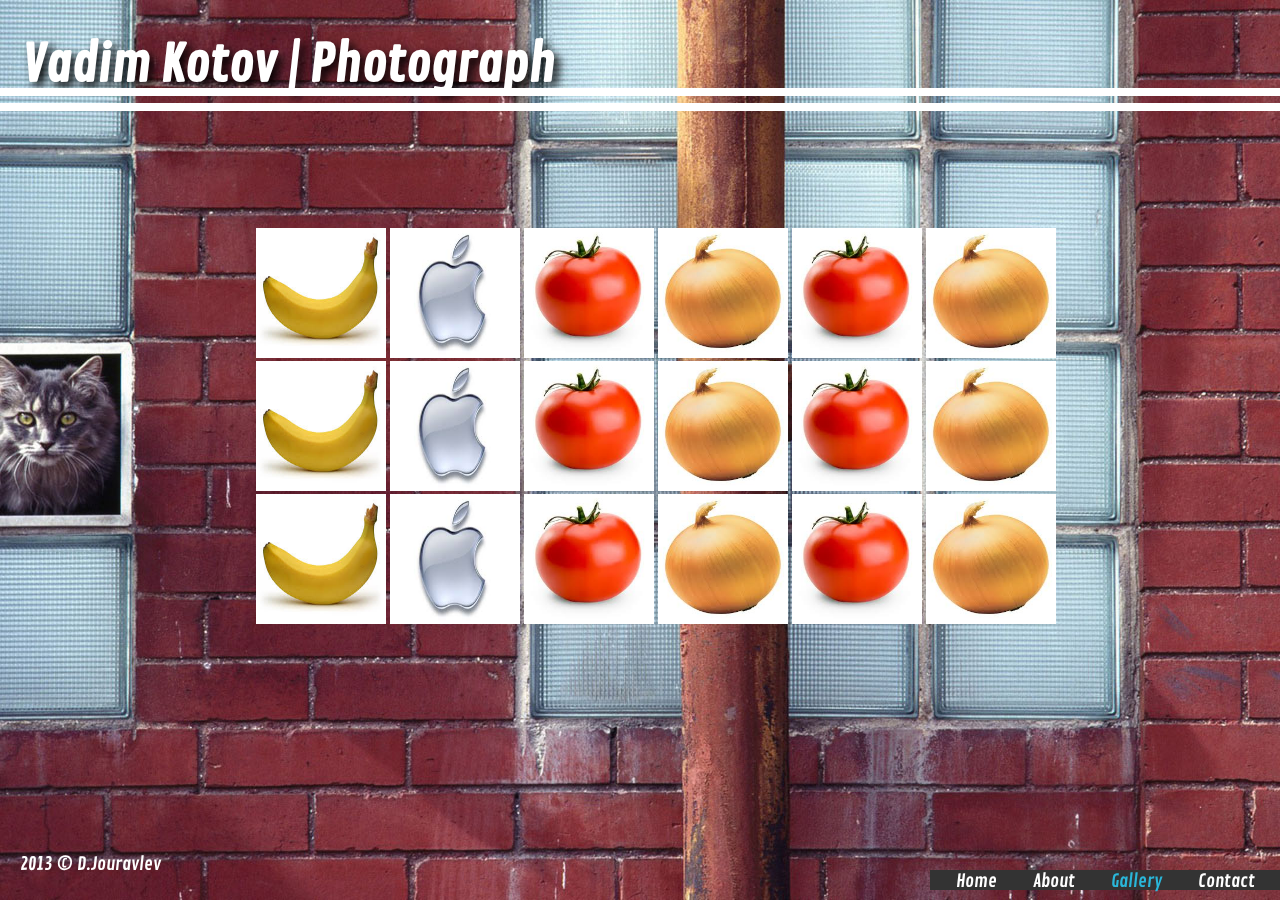
<file: projects/anophoto/gallerycopy.html>
<!DOCTYPE html>
<head>

<title>Gallery</title>
<meta http-equiv="content-type" content="text/html"; charset="UTF-8">
<meta name="viewport" content="width=device-width, initial-scale=1.0">

<script src="//ajax.googleapis.com/ajax/libs/jquery/1.7.2/jquery.min.js"></script>
<script>window.jQuery || document.write('<script src="./bootstrap/js/jquery.js"><\/script>')</script>

<link rel="stylesheet" href="./blueimp/css/blueimp-gallery.min.css">
<link rel="stylesheet" href="./blueimp/css/blueimp-gallery.css">
<link rel="stylesheet" href="./blueimp/css/blueimp-gallery-indicator.css">
<link rel="stylesheet" href="./blueimp/css/blueimp-gallery-video.css">



<!-- google web fonts -->
<link rel="stylesheet" href="./css/style.css">
<link href='http://fonts.googleapis.com/css?family=Contrail+One' rel='stylesheet' type='text/css'>
<link href='http://fonts.googleapis.com/css?family=Contrail+One|Exo' rel='stylesheet' type='text/css'>
<link href='http://fonts.googleapis.com/css?family=Contrail+One|Exo|Fugaz+One|Nova+Round|Squada+One' rel='stylesheet' type='text/css'>



</head>
<body>

<div id="bg">
   <img src="./images/background.jpg" alt="">
</div>

<a id="shapka" href="./index.html">Vadim Kotov | Photograph</a>

<p id="fancy_lines"></p>

<div id="links" class="links"></div>
<!-- The Gallery as lightbox dialog, should be a child element of the document body -->

<div id="blueimp-gallery" class="blueimp-gallery blueimp-gallery-controls">
    <div class="slides"></div>
    <h3 class="title"></h3>
    <a class="prev">‹</a>
    <a class="next">›</a>
    <a class="close">×</a>
    <a class="play-pause"></a>
    <ol class="indicator"></ol>
</div>

<!-- <div id="links">
    <a href="./images/banana.jpg" title="Banana">
        <img src="./images/banana.jpg" alt="Banana">
    </a>
    <a href="./images/apple.jpg" title="Apple">
        <img src="images/apple.jpg" alt="Apple">
    </a>
    <a href="./images/orange.jpg" title="Orange">
        <img src="images/orange.jpg" alt="Orange">
    </a>
</div>  -->

<div id="fotki">
<!-- 1st row -->
    <a data-href="./images/banana.jpg" title="Banana" data-gallery="#blueimp-gallery-fruits">
        <img src="./images/banana.jpg" width="130px" height="130px" alt="banana">
    </a>
    <a data-href="./images/apple.jpg" title="Apple" data-gallery="#blueimp-gallery-fruits">
        <img src="./images/apple.jpg" width="130px" height="130px" alt="apple">
    </a>
    <a data-href="./images/tomato.jpg" title="Apple" data-gallery="#blueimp-gallery-fruits">
        <img src="./images/tomato.jpg" width="130px" height="130px" alt="tomato">
    </a>
    <a data-href="./images/onion.jpg" title="Apple" data-gallery="#blueimp-gallery-fruits">
        <img src="./images/onion.jpg" width="130px" height="130px" alt="onion">
    </a>
    <a data-href="./images/tomato.jpg" title="Apple" data-gallery="#blueimp-gallery-fruits">
        <img src="./images/tomato.jpg" width="130px" height="130px" alt="tomato">
    </a>
    <a data-href="./images/onion.jpg" title="Apple" data-gallery="#blueimp-gallery-fruits">
        <img src="./images/onion.jpg" width="130px" height="130px" alt="onion">
    </a><br/>
<!-- 2nd row -->
    <a data-href="./images/banana.jpg" title="Banana" data-gallery="#blueimp-gallery-fruits">
        <img src="./images/banana.jpg" width="130px" height="130px" alt="banana">
    </a>
    <a data-href="./images/apple.jpg" title="Apple" data-gallery="#blueimp-gallery-fruits">
        <img src="./images/apple.jpg" width="130px" height="130px" alt="apple">
    </a>
    <a data-href="./images/tomato.jpg" title="Apple" data-gallery="#blueimp-gallery-fruits">
        <img src="./images/tomato.jpg" width="130px" height="130px" alt="tomato">
    </a>
    <a data-href="./images/onion.jpg" title="Apple" data-gallery="#blueimp-gallery-fruits">
        <img src="./images/onion.jpg" width="130px" height="130px" alt="onion">
    </a>
    <a data-href="./images/tomato.jpg" title="Apple" data-gallery="#blueimp-gallery-fruits">
        <img src="./images/tomato.jpg" width="130px" height="130px" alt="tomato">
    </a>
    <a data-href="./images/onion.jpg" title="Apple" data-gallery="#blueimp-gallery-fruits">
        <img src="./images/onion.jpg" width="130px" height="130px" alt="onion">
    </a><br/>
<!-- 3rd row -->
    <a data-href="./images/banana.jpg" title="Banana" data-gallery="#blueimp-gallery-fruits">
        <img src="./images/banana.jpg" width="130px" height="130px" alt="banana">
    </a>
    <a data-href="./images/apple.jpg" title="Apple" data-gallery="#blueimp-gallery-fruits">
        <img src="./images/apple.jpg" width="130px" height="130px" alt="apple">
    </a>
    <a data-href="./images/tomato.jpg" title="Apple" data-gallery="#blueimp-gallery-fruits">
        <img src="./images/tomato.jpg" width="130px" height="130px" alt="tomato">
    </a>
    <a data-href="./images/onion.jpg" title="Apple" data-gallery="#blueimp-gallery-fruits">
        <img src="./images/onion.jpg" width="130px" height="130px" alt="onion">
    </a>
    <a data-href="./images/tomato.jpg" title="Apple" data-gallery="#blueimp-gallery-fruits">
        <img src="./images/tomato.jpg" width="130px" height="130px" alt="tomato">
    </a>
    <a data-href="./images/onion.jpg" title="Apple" data-gallery="#blueimp-gallery-fruits">
        <img src="./images/onion.jpg" width="130px" height="130px" alt="onion">
    </a>
    
</div> <!-- /div fotki -->













<p id="copyright">2013&nbsp;&copy;&nbsp;D.Jouravlev</p>
	   

<div id="bottombar">
	<a href="./index.html">Home</a>&nbsp;&nbsp;&nbsp;&nbsp;&nbsp;&nbsp;&nbsp;&nbsp;
	<a href="#">About</a>&nbsp;&nbsp;&nbsp;&nbsp;&nbsp;&nbsp;&nbsp;&nbsp;
	<a href="./gallery.html"><span style="color: #2ab7da;">Gallery</span></a>&nbsp;&nbsp;&nbsp;&nbsp;&nbsp;&nbsp;&nbsp;&nbsp;
	
	<a href="./contact.html">Contact</a>
</div>



<!-- scripts -->
<script src="./blueimp/js/blueimp-helper.js"></script>
<script src="./blueimp/js/blueimp-gallery.js"></script>
<script src="./blueimp/js/blueimp-gallery-fullscreen.js"></script>
<script src="./blueimp/js/blueimp-gallery-indicator.js"></script>
<script src="./blueimp/js/blueimp-gallery-video.js"></script>
<script src="//ajax.googleapis.com/ajax/libs/jquery/1.10.2/jquery.min.js"></script>
<script src="./blueimp/js/jquery.blueimp-gallery.js"></script>

<script>
document.getElementById('links').onclick = function (event) {
    event = event || window.event;
    var target = event.target || event.srcElement,
	    link = target.src ? target.parentNode : target,
	    options = {index: link, event: event},
	    links = this.getElementsByTagName('a');
    blueimp.Gallery(links, options);
};
</script>
</body>
</html>
</file>
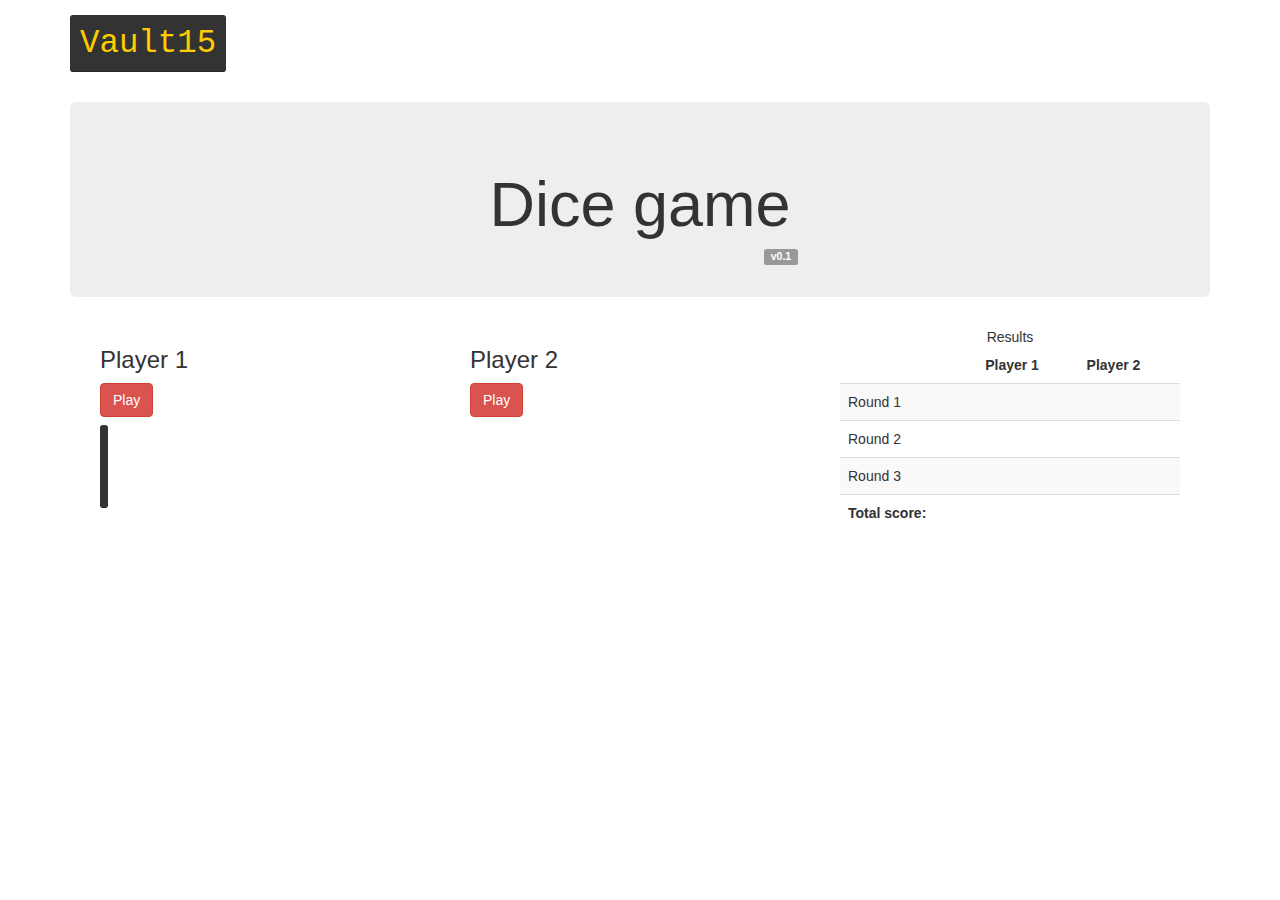
<file: projects/dice/dice.html>
<!DOCTYPE html>
<html>
  <head>
    <meta charset="utf-8">
    <meta http-equiv="X-UA-Compatible" content="chrome=1">
    <title>Vault15 by t3loki</title>

    <link rel="stylesheet" href="../../css/bootstrap.min.css">
    <link rel="stylesheet" href="./style.css">
  
    <meta name="viewport" content="width=device-width, initial-scale=1, user-scalable=no">
  </head>
  
  <body>
    <!-- logo -->
    <div class="container">
      <h1>
        <kbd style="padding: 10px 10px;">
           <a href="../../index.html">Vault15</a>
         </kbd>
       </h1>
    </div><!-- logo -->

  <!-- header -->
  <div class="container" style="margin-top: 30px;">
    <section class="jumbotron">
          <div style="width: 315px; margin: 0 auto;">
            <h1>Dice game</h1>
            <span class="label label-default" style="float: right;">v0.1</span>
          </div>      
    </section>
  </div> <!-- header -->

  <!-- player zone -->
  <div class="container"
    <div class="row">
      
      <!-- playground -->
      <div class="col-sm-12 col-md-12">
        
        <!-- player 1 zone -->
        <div class="col-sm-4 col-md-4">
          <h3>Player 1</h3>
          <button class="btn btn-danger" id="pl1btn" onclick="play1go(this)">Play</button><br>
          <kbd id="pl1res"></kbd>
          <p class="text-warning" id="pl1resInfo"></p>
        </div>

        <!-- player 2 zone -->
        <div class="col-sm-4 col-md-4">
          <h3>Player 2</h3>
          <button class="btn btn-danger" id="pl2btn" onclick="play2go(this)">Play</button>
          <p id="pl2res"></p>
        </div>

        <!-- table with RESULTS, three rows = three rounds + total score  
        Player 1's total score > Player 2 total score => player 1 wins,
        the same for Player 2. If player 1 score = player 2 score => DRAW-->
        <div class="col-sm-4 col-md-4">
          <table class="table table-striped">
            <caption>Results</caption>
            <thead>
              <tr>
                <td></td>
                <td><b>Player 1</b></td>
                <td><b>Player 2</b></td>    
              </tr>
            </thead>
            <tbody>
              <tr>
                <td>Round 1</td>
                <td id="pl1rnd1score"></td>
                <td id="pl2rnd1score"></td>
              </tr>
              <tr>
                <td>Round 2</td>
                <td id="pl1rnd2score"></td>
                <td id="pl2rnd2score"></td> 
              </tr>
              <tr>
                <td>Round 3</td>
                <td id="pl1rnd3score"></td>
                <td id="pl2rnd3score"></td>
              </tr>
              <tr>
                <td><b>Total score:</b></td>
                <td id="pl1TotalScore"></td>
                <td id="pl2TotalScore"></td>
              </tr>
            </tbody>
          </table>
        </div>

         
      </div> <!-- playground -->

    </div> <!-- player zone -->
  </div>

  <script src="./script.js"></script>
  </body>
</html>
</file>
<file: css/styles.css>
@import url(https://fonts.googleapis.com/css?family=Lato:300italic,700italic,300,700);

body {
  padding: 50px;
  font: 16px/1.5 Lato, "Helvetica Neue", Helvetica, Arial, sans-serif;
  color: white;
  font-weight: 300;
  /*background-color: #7B8A90;*/
}

h1, h2, h3, h4, h5, h6 {
  /*color:#222;*/ 
  color: white;
  margin:0 0 20px;
}

p, ol, table, pre, dl {
  margin:0 0 20px;
}

h1, h2, h3 {
  line-height:1.1;
}

h1 {
  font-size:28px;
  font-weight: bold;
}

/*h2 {
  color:#393939;
}*/

h3, h4, h5, h6 {
  /*color:#494949;*/
  color: #FFCC00;
}

a {
  /*color:#39c;*/
  color: #FFCC00;
  font-weight:400;
  text-decoration:none;
}

a:hover{
  color: #ffffff;
  text-decoration: none;
  background: #333333;
}

a:active{
  color: #ffffff;
  text-decoration: none;
}

a small {
  font-size:11px;
  color:#ffffff;
  margin-top:-0.6em;
  display:block;
}

a small:hover {
  color:#ffffff;
}

.wrapper {
  width:860px;
  margin:0 auto;
}

blockquote {
  border-left:1px solid #e5e5e5;
  margin:0;
  padding:0 0 0 20px;
  font-style:italic;
}

code, pre {
  font-family:Monaco, Bitstream Vera Sans Mono, Lucida Console, Terminal;
  color:#333;
  font-size:12px;
}

pre {
  padding:8px 15px;
  background: #f8f8f8;  
  border-radius:5px;
  border:1px solid #e5e5e5;
  overflow-x: auto;
}

table {
  width:100%;
  border-collapse:collapse;
}

th, td {
  text-align:left;
  padding:5px 10px;
  border-bottom:1px solid #e5e5e5;
}

dt {
  color:#444;
  font-weight:700;
}

th {
  color:#444;
}

img {
  max-width:100%;
}

header {
  width:280px;
  float:left;
  position: absolute;
}

header ul {
  list-style:none;
  height:40px;
  padding:0;
  width:266px;
}

header li {
  width:89px;
  float:left;
  /*border-right:1px solid #808080;*/
  height:40px;
}


header ul a {
  display: block;
  text-align: center;
  padding-top:8px;
  border-radius: 5px;
  background: white;
  color: black;
}

strong {
  color:#222;
  font-weight:700;
}

header ul li + li {
  width:88px;
  border-left:0px solid #fff;
}

header ul li + li + li {
  border-right:none;
  width:89px;
}

header ul a strong {
  font-size:15px;
  display:block;
  /*color:#222;*/
  /*color: #808080;*/
  color: #7B8A90;
}

section {
  width:500px;
  float:right;
  padding-bottom:50px;
}

small {
  font-size:11px;
}

hr {
  border:0;
  background:#e5e5e5;
  height:1px;
  margin:0 0 20px;
}

footer {
  width:270px;
  float:left;
  position:fixed;
  bottom:50px;
  
}


@media print, screen and (max-width: 960px) {
  
  div.wrapper {
    width:auto;
    margin:0;
  }
  
  header, section, footer {
    float:none;
    position:static;
    width:auto;
  }
  
  header {
    padding-right:320px;
  }
  
  section {
    border:1px solid #e5e5e5;
    border-width:1px 0;
    padding:20px 0;
    margin:0 0 20px;
  }
  
  header a small {
    display:inline;
  }
  
  header ul {
    position:absolute;
    right:50px;
    top:52px;
  }
}

@media print, screen and (max-width: 720px) {
  body {
    word-wrap:break-word;
  }
  
  header {
    padding:0;
  }
  
  header ul, header p.view {
    position:static;
  }
  
  pre, code {
    word-wrap:normal;
  }
}

@media print, screen and (max-width: 480px) {
  body {
    padding:15px;
  }
  
  header ul {
    display:none;
  }
}

@media print {
  body {
    padding:0.4in;
    font-size:12pt;
    color:#444;
  }
} 

.circular img{
  width: 200px;
  height: 200px;
  border-radius: 100px;
  -webkit-border-radius: 100px;
  -moz-border-radius: 100px;
  background: url('/images/dan.jpg');
  margin-top: 100px;
  margin-bottom: 30px;
  }

header ul li a strong:hover{
  /*color: #FFCC34;*/
  color: #FFCC3A;
  text-shadow: 1px 2px 6px #FFCC3A;
}

/* leftmenu positioning*/
#leftmenu{
  padding-left: 50px;
}

#leftmenu a{
  padding: 4px;
  width: 100px;
  background: #333333;
  color: #FFC515;
  font-weight: bold;
  border: 2px solid #FFC515;
}

#leftmenu a:hover{
  padding: 4px;
  background: #FFC515;
  color: black;
  font-weight: bold;
}

#wrapper-interests{
  background: #FFC515;
  width: 262px;
  height: 294px;
  opacity: 0.2;
}

#wrapper-logos{
  background: #ccc;
  margin: 10px;
  position: relative;
  width: 237px;
  height: 270px;
  top: -292px;
  left: 3px;
  padding: 10px;
}

/* img */
        #bg {
            position:fixed; 
            top:-50%; 
            left:-50%; 
            width:200%; 
            height:200%;
            z-index: -1;
        }
        #bg img {
            position:absolute; 
            top:0; 
            left:0; 
            right:0; 
            bottom:0; 
            margin:auto; 
            min-width:50%;
            min-height:50%;
            opacity: 0.91;    
        }
  
  /* logo */
  #logo{
    padding: 10px 10px; 
    border: 3px solid #FFC515;
  }
  
#js-games{
  position: relative;
  top: 120px;
  min-width: 100%;
}
</file>
<file: css/pygment_trac.css>
.highlight  { background: #ffffff; }
.highlight .c { color: #999988; font-style: italic } /* Comment */
.highlight .err { color: #a61717; background-color: #e3d2d2 } /* Error */
.highlight .k { font-weight: bold } /* Keyword */
.highlight .o { font-weight: bold } /* Operator */
.highlight .cm { color: #999988; font-style: italic } /* Comment.Multiline */
.highlight .cp { color: #999999; font-weight: bold } /* Comment.Preproc */
.highlight .c1 { color: #999988; font-style: italic } /* Comment.Single */
.highlight .cs { color: #999999; font-weight: bold; font-style: italic } /* Comment.Special */
.highlight .gd { color: #000000; background-color: #ffdddd } /* Generic.Deleted */
.highlight .gd .x { color: #000000; background-color: #ffaaaa } /* Generic.Deleted.Specific */
.highlight .ge { font-style: italic } /* Generic.Emph */
.highlight .gr { color: #aa0000 } /* Generic.Error */
.highlight .gh { color: #999999 } /* Generic.Heading */
.highlight .gi { color: #000000; background-color: #ddffdd } /* Generic.Inserted */
.highlight .gi .x { color: #000000; background-color: #aaffaa } /* Generic.Inserted.Specific */
.highlight .go { color: #888888 } /* Generic.Output */
.highlight .gp { color: #555555 } /* Generic.Prompt */
.highlight .gs { font-weight: bold } /* Generic.Strong */
.highlight .gu { color: #800080; font-weight: bold; } /* Generic.Subheading */
.highlight .gt { color: #aa0000 } /* Generic.Traceback */
.highlight .kc { font-weight: bold } /* Keyword.Constant */
.highlight .kd { font-weight: bold } /* Keyword.Declaration */
.highlight .kn { font-weight: bold } /* Keyword.Namespace */
.highlight .kp { font-weight: bold } /* Keyword.Pseudo */
.highlight .kr { font-weight: bold } /* Keyword.Reserved */
.highlight .kt { color: #445588; font-weight: bold } /* Keyword.Type */
.highlight .m { color: #009999 } /* Literal.Number */
.highlight .s { color: #d14 } /* Literal.String */
.highlight .na { color: #008080 } /* Name.Attribute */
.highlight .nb { color: #0086B3 } /* Name.Builtin */
.highlight .nc { color: #445588; font-weight: bold } /* Name.Class */
.highlight .no { color: #008080 } /* Name.Constant */
.highlight .ni { color: #800080 } /* Name.Entity */
.highlight .ne { color: #990000; font-weight: bold } /* Name.Exception */
.highlight .nf { color: #990000; font-weight: bold } /* Name.Function */
.highlight .nn { color: #555555 } /* Name.Namespace */
.highlight .nt { color: #000080 } /* Name.Tag */
.highlight .nv { color: #008080 } /* Name.Variable */
.highlight .ow { font-weight: bold } /* Operator.Word */
.highlight .w { color: #bbbbbb } /* Text.Whitespace */
.highlight .mf { color: #009999 } /* Literal.Number.Float */
.highlight .mh { color: #009999 } /* Literal.Number.Hex */
.highlight .mi { color: #009999 } /* Literal.Number.Integer */
.highlight .mo { color: #009999 } /* Literal.Number.Oct */
.highlight .sb { color: #d14 } /* Literal.String.Backtick */
.highlight .sc { color: #d14 } /* Literal.String.Char */
.highlight .sd { color: #d14 } /* Literal.String.Doc */
.highlight .s2 { color: #d14 } /* Literal.String.Double */
.highlight .se { color: #d14 } /* Literal.String.Escape */
.highlight .sh { color: #d14 } /* Literal.String.Heredoc */
.highlight .si { color: #d14 } /* Literal.String.Interpol */
.highlight .sx { color: #d14 } /* Literal.String.Other */
.highlight .sr { color: #009926 } /* Literal.String.Regex */
.highlight .s1 { color: #d14 } /* Literal.String.Single */
.highlight .ss { color: #990073 } /* Literal.String.Symbol */
.highlight .bp { color: #999999 } /* Name.Builtin.Pseudo */
.highlight .vc { color: #008080 } /* Name.Variable.Class */
.highlight .vg { color: #008080 } /* Name.Variable.Global */
.highlight .vi { color: #008080 } /* Name.Variable.Instance */
.highlight .il { color: #009999 } /* Literal.Number.Integer.Long */

.type-csharp .highlight .k { color: #0000FF }
.type-csharp .highlight .kt { color: #0000FF }
.type-csharp .highlight .nf { color: #000000; font-weight: normal }
.type-csharp .highlight .nc { color: #2B91AF }
.type-csharp .highlight .nn { color: #000000 }
.type-csharp .highlight .s { color: #A31515 }
.type-csharp .highlight .sc { color: #A31515 }
</file>
<file: games/dice/style.css>
/* ids for outputting dice results when thrown, just under Play button */
#pl1res, #pl2res {
	font-size: 5em;
	/*border: 1px solid black;
	border-radius: 5px;*/
}

.jumbotron{
	/*background: url("./dicebg.png") no-repeat center center;*/
	width: 100%;
	-webkit-background-size: cover;
	-moz-background-size: cover;
	-o-background-size: cover;
	background-size: cover;
	text-align: center;
}

a{
	color: #FC0;
}

a:active{
   color: white;
   text-decoration: none;
}

a:hover{
	color: white;
	text-decoration: none;
}
</file>
<file: projects/anophoto/css/style.css>
a {
	color: white;
}

a:link {
	text-decoration: none;
	font-family: 'Contrail One';
	font-size: 18px;
	
}

a:hover{
	color: #2ab7da;
}

a:active{
	color: white;
	text-shadow: 2px 2px 10px #08ccfd;
}

h1,h2,h3,h4{
   font-family: 'Contrail One', cursive;
} 
   
#shapka{
	position: absolute;
	margin-top: 25px;
	margin-left: 15px;
	color: white;
	text-shadow: 5px 5px 10px black;
	font-size: 3.2em;
	font-weight: bold;
	}
	
#galshapka{
	margin-top: -1px;
	margin-left: 7px;
	color: white;
	position: fixed;
	text-shadow: 5px 5px 10px black;
	font-size: 2.8em;
	font-weight: bold;
}

/*#left, #right{
	width: 200px;
	height: 500px;
    background: white;
    /*position: absolute; 
      position: fixed;	
    left: -250px;
	border: 1px solid black;
	box-shadow: 0px 5px 10px black;
} */

#left {
    width: 200px;
	height: 460px;
    left: -250px;
	position: absolute;
	top: 20px;
	background: white;
	
 }
 
/*#left:before {
    content: '';
    position: absolute;
    top: 0; left: 0;
    border-top: 30px solid #808080;
    border-left: 0px solid yellow;
    border-right: 200px solid white;
    width: 0;
    
}*/
	
#right {
    width: 200px;
	height: 460px;
    left: 250px;
	position: absolute;
	top: 20px;
	background: white;
 }
 

#center {
    width: 200px;
	height: 500px;
	margin-left: -100px; 
	margin-top: 60px;
    /*position: fixed; */
	position: relative;
	top: 55%;
	left: 50%;
	border: 1px solid black;
	box-shadow: 0px 5px 10px black;
}
				
p {
   font-family: 'Contrail One';
   font-size: 18px;
   line-height: 2em;
   
}
   
#copyright{
   font-size: 18px;
   position: fixed;
   left: 20px;
   bottom: 0px;
   color: white;
}

#line1{
  height: 10px;
  background: white;
}

#line2{
  height: 10px;
  background: white;
}

#fancy_lines {
  content: "";
  position: absolute;
  height: 7px;
  border-bottom: 8px solid white;
  border-top: 8px solid white;
  top: 70px;
  width: 100%;
  position: fixed;
  left: 0;
  
}

/* carousel image slider - horizontal alignement centered */
.carousel-inner{
	text-align: center;
}

.carousel .item > img {
	display: inline-block;

}

#this-carousel-id{
	top: 110px;
}

#bottombar{
	right: 0px;
	height: 20px;
	width: 350px;
	background: #333333;
	position: absolute;
	text-align: center;
	bottom: 10px;	
}

#bg {
  position: fixed; 
  top: -50%; 
  left: -50%; 
  width: 200%; 
  height: 200%;
}

#bg img {
  position: absolute; 
  top: 0; 
  left: 0; 
  right: 0; 
  bottom: 0; 
  margin: auto; 
  min-width: 50%;
  min-height: 50%;
}

#contact_page{
   position: absolute;
   top: 30%;
   right: 0px;
   padding: 15px;
   background-color: #333333;
   color: #2ab7da;
   border: 4px dashed white;
   width: 700px;
   height: 350px;
}

#fotki{
	position: absolute;
	top: 25%;
	left: 20%;	
} 

img {
	vertical-align: middle;
	margin-top: 3px;
	
}

.carousel-inner > .item > img {
	border: solid #66CCFF 7px;
	border-radius: 1em;
 }

 #aboutme {
 	   position: absolute;
     height: 350px;
     z-index:15;
     top:30%;
     left:55%;
     margin:-100px 0 0 -150px;
     background: #FCD592;
 	   color: #444444;
 	   width: 550px;
 	   padding: 20px;
 }
</file>
<file: projects/anophoto/blueimp/css/blueimp-gallery.css>
@charset 'UTF-8';
/*
 * blueimp Gallery CSS 2.5.2
 * https://github.com/blueimp/Gallery
 *
 * Copyright 2013, Sebastian Tschan
 * https://blueimp.net
 *
 * Licensed under the MIT license:
 * http://www.opensource.org/licenses/MIT
 */

.blueimp-gallery,
.blueimp-gallery > .slides > .slide > .slide-content {
  position: absolute;
  top: 0;
  right: 0;
  bottom: 0;
  left: 0;
  /* Prevent artifacts in Mozilla Firefox: */
  -moz-backface-visibility: hidden;
}
.blueimp-gallery > .slides > .slide > .slide-content {
  margin: auto;
  max-width: 100%;
  max-height: 100%;
  opacity: 1;
}
.blueimp-gallery {
  position: fixed;
  z-index: 9999;
  overflow: hidden;
  background: #000;
  background: rgba(0, 0, 0, 0.9);
  opacity: 0;
  visibility: hidden;
  display: none;
  direction: ltr;
  -ms-touch-action: none;
}
.blueimp-gallery-carousel {
  position: relative;
  z-index: auto;
  height: 432px;
  max-width: 768px;
  margin: 1em auto;
  box-shadow: 0 0 10px #000;
}
.blueimp-gallery-display {
  display: block;
  visibility: visible;
  opacity: 1;
}
.blueimp-gallery > .slides {
  position: relative;
  height: 100%;
  overflow: hidden;
}
.blueimp-gallery > .slides > .slide {
  position: relative;
  float: left;
  height: 100%;
  text-align: center;
  -webkit-transition-timing-function: cubic-bezier(0.645, 0.045, 0.355, 1.000); 
     -moz-transition-timing-function: cubic-bezier(0.645, 0.045, 0.355, 1.000); 
      -ms-transition-timing-function: cubic-bezier(0.645, 0.045, 0.355, 1.000); 
       -o-transition-timing-function: cubic-bezier(0.645, 0.045, 0.355, 1.000); 
          transition-timing-function: cubic-bezier(0.645, 0.045, 0.355, 1.000);
}
.blueimp-gallery,
.blueimp-gallery > .slides > .slide > .slide-content {
  -webkit-transition: opacity 0.5s linear;
     -moz-transition: opacity 0.5s linear;
      -ms-transition: opacity 0.5s linear;
       -o-transition: opacity 0.5s linear;
          transition: opacity 0.5s linear;
}
.blueimp-gallery > .slides > .slide-loading {
  background: url(../img/loading.gif) center no-repeat;
  background-size: 64px 64px;
}
.blueimp-gallery > .slides > .slide-loading > .slide-content {
  opacity: 0;
}
.blueimp-gallery > .slides > .slide-error {
  background: url(../img/error.png) center no-repeat;
}
.blueimp-gallery > .slides > .slide-error > .slide-content {
  display: none;
}
.blueimp-gallery > .prev,
.blueimp-gallery > .next {
  position: absolute;
  top: 50%;
  left: 15px;
  width: 40px;
  height: 40px;
  margin-top: -23px;
  font-family: 'Helvetica Neue', Helvetica, Arial, sans-serif;
  font-size: 60px;
  font-weight: 100;
  line-height: 30px;
  color: #fff;
  text-decoration: none;
  text-shadow: 0 0 2px #000;
  text-align: center;
  background: #222;
  background: rgba(0, 0, 0, 0.5);
  -webkit-box-sizing: content-box;
     -moz-box-sizing: content-box;
          box-sizing: content-box;
  border: 3px solid #fff;
  -webkit-border-radius: 23px;
     -moz-border-radius: 23px;
          border-radius: 23px;
  opacity: 0.5;
  cursor: pointer;
  display: none;
}
.blueimp-gallery > .next {
  left: auto;
  right: 15px;
}
.blueimp-gallery > .close,
.blueimp-gallery > .title {
  position: absolute;
  top: 15px;
  left: 15px;
  margin: 0 40px 0 0;
  font-size: 20px;
  line-height: 30px;
  color: #fff;
  text-shadow: 0 0 2px #000;
  opacity: 0.8;
  display: none;
}
.blueimp-gallery > .close {
  padding: 15px;
  right: 15px;
  left: auto;
  margin: -15px;
  font-size: 30px;
  text-decoration: none;
  cursor: pointer;
}
.blueimp-gallery > .play-pause {
  position: absolute;
  right: 15px;
  bottom: 15px;
  width: 15px;
  height: 15px;
  background: url(../img/play-pause.png) 0 0 no-repeat;
  cursor: pointer;
  opacity: 0.5;
  display: none;
}
.blueimp-gallery-playing > .play-pause {
  background-position: -15px 0;
}
.blueimp-gallery-controls > .prev,
.blueimp-gallery-controls > .next,
.blueimp-gallery-controls > .close,
.blueimp-gallery-controls > .title,
.blueimp-gallery-controls > .play-pause {
  display: block;
  /* Fix z-index issues (controls behind slide element) on Android: */
  -webkit-transform: translateZ(0);
     -moz-transform: translateZ(0);
      -ms-transform: translateZ(0);
       -o-transform: translateZ(0);
          transform: translateZ(0);
}
.blueimp-gallery-single > .prev,
.blueimp-gallery-left > .prev,
.blueimp-gallery-single > .next,
.blueimp-gallery-right > .next,
.blueimp-gallery-single > .play-pause {
  display: none;
}
.blueimp-gallery > .slides > .slide > .slide-content,
.blueimp-gallery > .prev,
.blueimp-gallery > .next,
.blueimp-gallery > .close,
.blueimp-gallery > .play-pause {
  -webkit-user-select: none;
   -khtml-user-select: none;
     -moz-user-select: none;
      -ms-user-select: none;
          user-select: none;
}

/* Replace PNGs with SVGs for capable browsers (excluding IE<9) */
body:last-child .blueimp-gallery > .slides > .slide-error {
  background-image: url(../img/error.svg);
}
body:last-child .blueimp-gallery > .play-pause {
  width: 20px;
  height: 20px;
  background-size: 40px 20px;
  background-image: url(../img/play-pause.svg);
}
body:last-child .blueimp-gallery-playing > .play-pause {
  background-position: -20px 0;
}

@media (max-width: 767px) {
  .blueimp-gallery-carousel {
    height: 270px;
    max-width: 480px;
  }
}

/* IE7 fixes */
*+html .blueimp-gallery > .slides > .slide {
  min-height: 300px;
}
*+html .blueimp-gallery > .slides > .slide > .slide-content {
  position: relative;
}
</file>
<file: projects/anophoto/blueimp/css/blueimp-gallery-indicator.css>
@charset 'UTF-8';
/*
 * blueimp Gallery Indicator CSS 1.0.1
 * https://github.com/blueimp/Gallery
 *
 * Copyright 2013, Sebastian Tschan
 * https://blueimp.net
 *
 * Licensed under the MIT license:
 * http://www.opensource.org/licenses/MIT
 */

.blueimp-gallery > .indicator {
  position: absolute;
  top: auto;
  right: 15px;
  bottom: 15px;
  left: 15px;
  margin: 0 40px;
  padding: 0;
  list-style: none;
  text-align: center;
  line-height: 10px;
  display: none;
}
.blueimp-gallery > .indicator > li {
  display: inline-block;
  width: 9px;
  height: 9px;
  margin: 6px 3px 0 3px;
  -webkit-box-sizing: content-box;
     -moz-box-sizing: content-box;
          box-sizing: content-box;
  border: 1px solid transparent;
  background: #ccc;
  background: rgba(255, 255, 255, 0.25) center no-repeat;
  border-radius: 5px;
  box-shadow: 0 0 2px #000;
  opacity: 0.5;
  cursor: pointer;
}
.blueimp-gallery > .indicator > .active {
  background-color: #fff;
  border-color: #fff;
  opacity: 0.8;
}
.blueimp-gallery-controls > .indicator {
  display: block;
  /* Fix z-index issues (controls behind slide element) on Android: */
  -webkit-transform: translateZ(0);
     -moz-transform: translateZ(0);
      -ms-transform: translateZ(0);
       -o-transform: translateZ(0);
          transform: translateZ(0);
}
.blueimp-gallery-single > .indicator {
  display: none;
}
.blueimp-gallery > .indicator {
  -webkit-user-select: none;
   -khtml-user-select: none;
     -moz-user-select: none;
      -ms-user-select: none;
          user-select: none;
}

/* IE7 fixes */
*+html .blueimp-gallery > .indicator > li {
  display: inline;
}
</file>
<file: projects/anophoto/blueimp/css/blueimp-gallery-video.css>
@charset 'UTF-8';
/*
 * blueimp Gallery Video Factory CSS 1.0.0
 * https://github.com/blueimp/Gallery
 *
 * Copyright 2013, Sebastian Tschan
 * https://blueimp.net
 *
 * Licensed under the MIT license:
 * http://www.opensource.org/licenses/MIT
 */

.blueimp-gallery > .slides > .slide > .video-content > video,
.blueimp-gallery > .slides > .slide > .video-content > img {
  position: absolute;
  top: 0;
  right: 0;
  bottom: 0;
  left: 0;
  /* Prevent artifacts in Mozilla Firefox: */
  -moz-backface-visibility: hidden;
}
.blueimp-gallery > .slides > .slide > .video-content > video,
.blueimp-gallery > .slides > .slide > .video-content > img {
  margin: auto;
  max-width: 100%;
  max-height: 100%;
  opacity: 1;
}
.blueimp-gallery > .slides > .slide > .video-content > a {
  position: absolute;
  top: 50%;
  right: 0;
  left: 0;
  margin: -64px auto 0;
  width: 128px;
  height: 128px;
  background: url(../img/video-play.png) center no-repeat;
  opacity: 0.8;
  cursor: pointer;
}
.blueimp-gallery > .slides > .slide > .video-playing > a,
.blueimp-gallery > .slides > .slide > .video-playing > img {
  display: none;
}
.blueimp-gallery > .slides > .slide > .video-content > video {
  display: none;
}
.blueimp-gallery > .slides > .slide > .video-playing > video {
  display: block;
}
.blueimp-gallery > .slides > .slide > .video-loading > a {
  background: url(../img/loading.gif) center no-repeat;
  background-size: 64px 64px;
}

/* Replace PNGs with SVGs for capable browsers (excluding IE<9) */
body:last-child .blueimp-gallery > .slides > .slide > .video-content > a {
  background-image: url(../img/video-play.svg);
}

/* IE7 fixes */
*+html .blueimp-gallery > .slides > .slide > .video-content {
  height: 100%;
}
*+html .blueimp-gallery > .slides > .slide > .video-content > a {
  left: 50%;
  margin-left: -64px;
}
</file>
<file: projects/dice/style.css>
/* ids for outputting dice results when thrown, just under Play button */
#pl1res, #pl2res {
	font-size: 5em;
	/*border: 1px solid black;
	border-radius: 5px;*/
}

.jumbotron{
	/*background: url("./dicebg.png") no-repeat center center;*/
	width: 100%;
	-webkit-background-size: cover;
	-moz-background-size: cover;
	-o-background-size: cover;
	background-size: cover;
	text-align: center;
}

a{
	color: #FC0;
}

a:active{
   color: white;
   text-decoration: none;
}

a:hover{
	color: white;
	text-decoration: none;
}
</file>
<file: projects/anophoto/blueimp/css/blueimp-gallery.min.css>
@charset 'UTF-8';.blueimp-gallery,.blueimp-gallery>.slides>.slide>.slide-content{position:absolute;top:0;right:0;bottom:0;left:0;-moz-backface-visibility:hidden}.blueimp-gallery>.slides>.slide>.slide-content{margin:auto;max-width:100%;max-height:100%;opacity:1}.blueimp-gallery{position:fixed;z-index:9999;overflow:hidden;background:#000;background:rgba(0,0,0,0.9);opacity:0;visibility:hidden;display:none;direction:ltr;-ms-touch-action:none}.blueimp-gallery-carousel{position:relative;z-index:auto;height:432px;max-width:768px;margin:1em auto;box-shadow:0 0 10px #000}.blueimp-gallery-display{display:block;visibility:visible;opacity:1}.blueimp-gallery>.slides{position:relative;height:100%;overflow:hidden}.blueimp-gallery>.slides>.slide{position:relative;float:left;height:100%;text-align:center;-webkit-transition-timing-function:cubic-bezier(0.645,0.045,0.355,1);-moz-transition-timing-function:cubic-bezier(0.645,0.045,0.355,1);-ms-transition-timing-function:cubic-bezier(0.645,0.045,0.355,1);-o-transition-timing-function:cubic-bezier(0.645,0.045,0.355,1);transition-timing-function:cubic-bezier(0.645,0.045,0.355,1)}.blueimp-gallery,.blueimp-gallery>.slides>.slide>.slide-content{-webkit-transition:opacity .5s linear;-moz-transition:opacity .5s linear;-ms-transition:opacity .5s linear;-o-transition:opacity .5s linear;transition:opacity .5s linear}.blueimp-gallery>.slides>.slide-loading{background:url(../img/loading.gif) center no-repeat;background-size:64px 64px}.blueimp-gallery>.slides>.slide-loading>.slide-content{opacity:0}.blueimp-gallery>.slides>.slide-error{background:url(../img/error.png) center no-repeat}.blueimp-gallery>.slides>.slide-error>.slide-content{display:none}.blueimp-gallery>.prev,.blueimp-gallery>.next{position:absolute;top:50%;left:15px;width:40px;height:40px;margin-top:-23px;font-family:'Helvetica Neue',Helvetica,Arial,sans-serif;font-size:60px;font-weight:100;line-height:30px;color:#fff;text-decoration:none;text-shadow:0 0 2px #000;text-align:center;background:#222;background:rgba(0,0,0,0.5);-webkit-box-sizing:content-box;-moz-box-sizing:content-box;box-sizing:content-box;border:3px solid #fff;-webkit-border-radius:23px;-moz-border-radius:23px;border-radius:23px;opacity:.5;cursor:pointer;display:none}.blueimp-gallery>.next{left:auto;right:15px}.blueimp-gallery>.close,.blueimp-gallery>.title{position:absolute;top:15px;left:15px;margin:0 40px 0 0;font-size:20px;line-height:30px;color:#fff;text-shadow:0 0 2px #000;opacity:.8;display:none}.blueimp-gallery>.close{padding:15px;right:15px;left:auto;margin:-15px;font-size:30px;text-decoration:none;cursor:pointer}.blueimp-gallery>.play-pause{position:absolute;right:15px;bottom:15px;width:15px;height:15px;background:url(../img/play-pause.png) 0 0 no-repeat;cursor:pointer;opacity:.5;display:none}.blueimp-gallery-playing>.play-pause{background-position:-15px 0}.blueimp-gallery-controls>.prev,.blueimp-gallery-controls>.next,.blueimp-gallery-controls>.close,.blueimp-gallery-controls>.title,.blueimp-gallery-controls>.play-pause{display:block;-webkit-transform:translateZ(0);-moz-transform:translateZ(0);-ms-transform:translateZ(0);-o-transform:translateZ(0);transform:translateZ(0)}.blueimp-gallery-single>.prev,.blueimp-gallery-left>.prev,.blueimp-gallery-single>.next,.blueimp-gallery-right>.next,.blueimp-gallery-single>.play-pause{display:none}.blueimp-gallery>.slides>.slide>.slide-content,.blueimp-gallery>.prev,.blueimp-gallery>.next,.blueimp-gallery>.close,.blueimp-gallery>.play-pause{-webkit-user-select:none;-khtml-user-select:none;-moz-user-select:none;-ms-user-select:none;user-select:none}body:last-child .blueimp-gallery>.slides>.slide-error{background-image:url(../img/error.svg)}body:last-child .blueimp-gallery>.play-pause{width:20px;height:20px;background-size:40px 20px;background-image:url(../img/play-pause.svg)}body:last-child .blueimp-gallery-playing>.play-pause{background-position:-20px 0}@media(max-width:767px){.blueimp-gallery-carousel{height:270px;max-width:480px}}*+html .blueimp-gallery>.slides>.slide{min-height:300px}*+html .blueimp-gallery>.slides>.slide>.slide-content{position:relative}.blueimp-gallery>.indicator{position:absolute;top:auto;right:15px;bottom:15px;left:15px;margin:0 40px;padding:0;list-style:none;text-align:center;line-height:10px;display:none}.blueimp-gallery>.indicator>li{display:inline-block;width:9px;height:9px;margin:6px 3px 0 3px;-webkit-box-sizing:content-box;-moz-box-sizing:content-box;box-sizing:content-box;border:1px solid transparent;background:#ccc;background:rgba(255,255,255,0.25) center no-repeat;border-radius:5px;box-shadow:0 0 2px #000;opacity:.5;cursor:pointer}.blueimp-gallery>.indicator>.active{background-color:#fff;border-color:#fff;opacity:.8}.blueimp-gallery-controls>.indicator{display:block;-webkit-transform:translateZ(0);-moz-transform:translateZ(0);-ms-transform:translateZ(0);-o-transform:translateZ(0);transform:translateZ(0)}.blueimp-gallery-single>.indicator{display:none}.blueimp-gallery>.indicator{-webkit-user-select:none;-khtml-user-select:none;-moz-user-select:none;-ms-user-select:none;user-select:none}*+html .blueimp-gallery>.indicator>li{display:inline}.blueimp-gallery>.slides>.slide>.video-content>video,.blueimp-gallery>.slides>.slide>.video-content>img{position:absolute;top:0;right:0;bottom:0;left:0;-moz-backface-visibility:hidden}.blueimp-gallery>.slides>.slide>.video-content>video,.blueimp-gallery>.slides>.slide>.video-content>img{margin:auto;max-width:100%;max-height:100%;opacity:1}.blueimp-gallery>.slides>.slide>.video-content>a{position:absolute;top:50%;right:0;left:0;margin:-64px auto 0;width:128px;height:128px;background:url(../img/video-play.png) center no-repeat;opacity:.8;cursor:pointer}.blueimp-gallery>.slides>.slide>.video-playing>a,.blueimp-gallery>.slides>.slide>.video-playing>img{display:none}.blueimp-gallery>.slides>.slide>.video-content>video{display:none}.blueimp-gallery>.slides>.slide>.video-playing>video{display:block}.blueimp-gallery>.slides>.slide>.video-loading>a{background:url(../img/loading.gif) center no-repeat;background-size:64px 64px}body:last-child .blueimp-gallery>.slides>.slide>.video-content>a{background-image:url(../img/video-play.svg)}*+html .blueimp-gallery>.slides>.slide>.video-content{height:100%}*+html .blueimp-gallery>.slides>.slide>.video-content>a{left:50%;margin-left:-64px}
</file>
